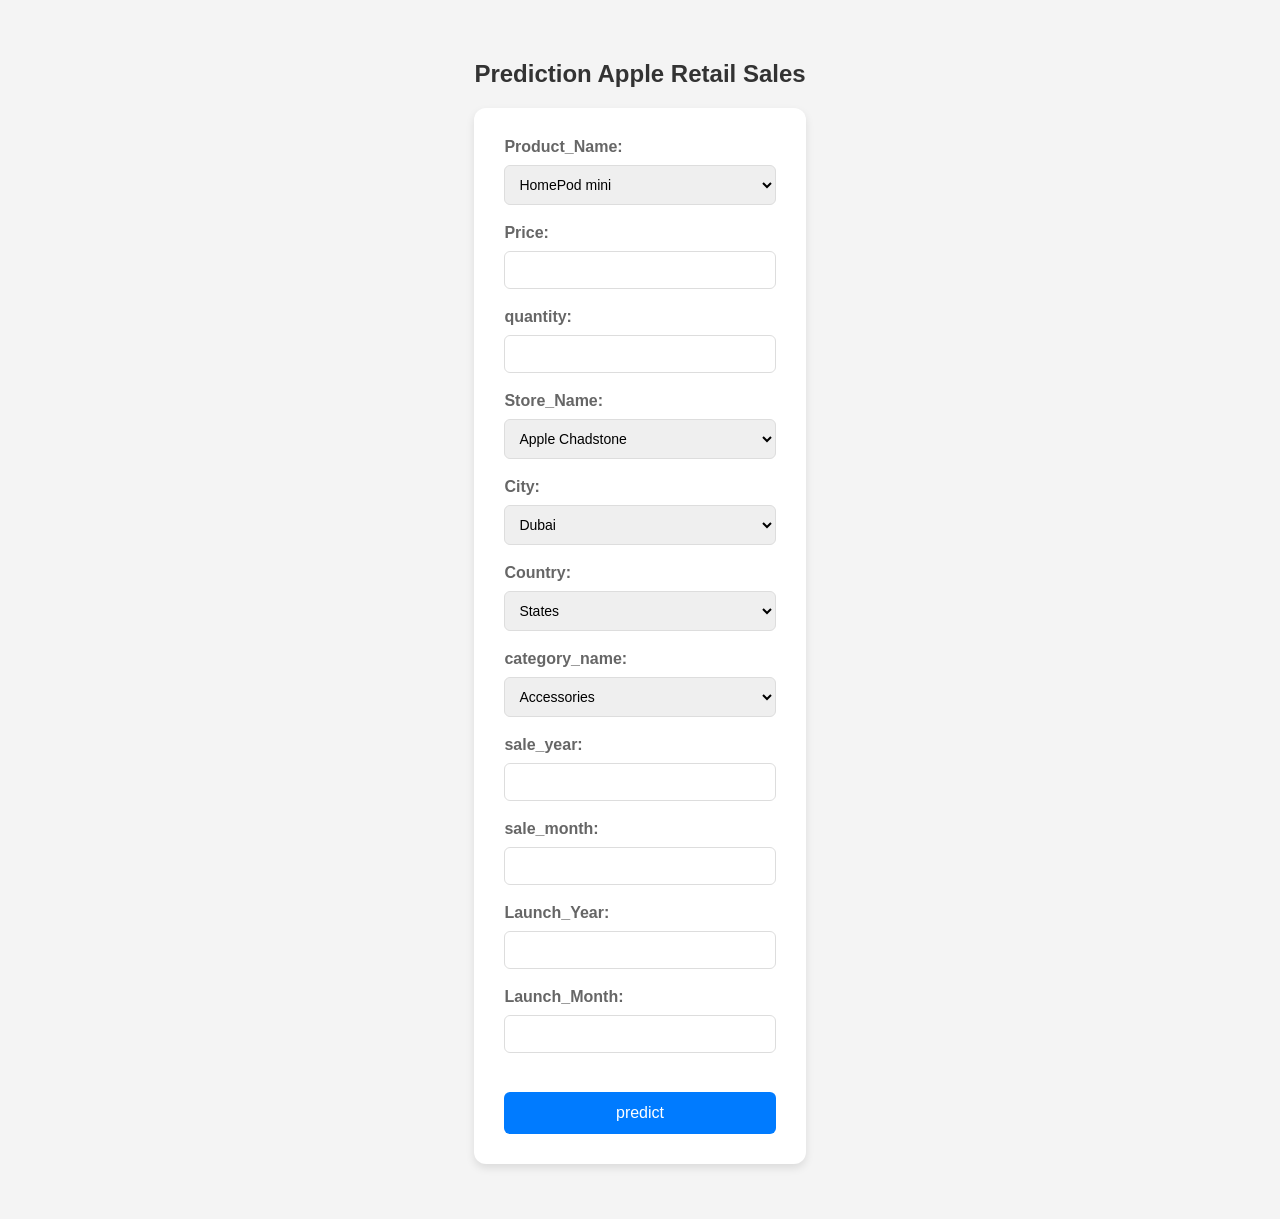
<file: AppleSales_ML_Project/index.html>
<!DOCTYPE html>
<html>
<head>
    <title>APPLE RETAIL SALES PREDICTOR</title>
    <style>
        body {
            font-family: Arial, sans-serif;
            margin: 20px;
            padding: 20px;
            background-color: #f4f4f4;
            display: flex;
            justify-content: center;
            align-items: center;
            min-height: 100vh;
        }
        h2 {
            color: #333;
            text-align: center;
            margin-bottom: 20px;
        }
        form {
            background: #fff;
            padding: 30px;
            border-radius: 12px;
            box-shadow: 0 4px 8px rgba(0, 0, 0, 0.1);
            width: 100%;
            max-width: 500px;
            box-sizing: border-box;
        }
        div {
            margin-bottom: 15px;
        }
        label {
            margin-bottom: 5px;
            display: block;
            color: #666;
            font-weight: bold;
        }
        input[type="text"], input[type="number"] {
            width: 100%;
            padding: 10px;
            margin: 4px 0;
            box-sizing: border-box;
            border-radius: 6px;
            border: 1px solid #ddd;
            font-size: 14px;
        }
        select {
            width: 100%;
            padding: 10px;
            margin: 4px 0;
            box-sizing: border-box;
            border-radius: 6px;
            border: 1px solid #ddd;
            font-size: 14px;
        }
        button {
            background-color: #007bff;
            color: white;
            padding: 12px 24px;
            border: none;
            border-radius: 6px;
            cursor: pointer;
            font-size: 16px;
            width: 100%;
            margin-top: 20px;
        }
        button:hover {
            background-color: #0056b3;
        }
    </style>
</head>
<body>
    <div>
        <h2>Prediction Apple Retail Sales</h2>
        <form action="/predict" method="POST">
            <div>
                <label for="Product_Name">Product_Name:</label>
                <select id="Product_Name" name="Product_Name">
                    <option value="HomePod mini">HomePod mini</option>
                    <option value="iMac with Retina Display">iMac with Retina Display</option>
                    <option value="iPhone 13 Pro Maxno">iPhone 13 Pro Max</option>
                    <option value="iPad Pro 12.9-inch">iPad Pro 12.9-inch</option>
                    <option value="Magic Trackpad">Magic Trackpad</option>
                    <option value="Leather Case for iPhone">Leather Case for iPhone</option>
                    <option value="HomePod">HomePod</option>
                    <option value="AirPods (2nd Generation)">AirPods (2nd Generation)</option>
                    <option value="iCloud">iCloud</option>
                    <option value="Smart Cover for iPad">Smart Cover for iPad</option>
                    <option value="Apple Watch Series 9">Apple Watch Series 9</option>
                    <option value="Apple Watch Series 7">Apple Watch Series 7</option>
                    <option value="Lightning to USB Cable">Lightning to USB Cable</option>
                    <option value="Mac Mini">Mac Mini</option>
                    <option value="iPad mini (6th Generation)">iPad mini (6th Generation)</option>
                    <option value="iMac 27-inch">iMac 27-inch</option>
                    <option value="iPad Pro (M1)">iPad Pro (M1)</option>
                    <option value="Silicone Case for iPhone">Silicone Case for iPhone</option>
                    <option value="Apple Watch Ultra">Apple Watch Ultra</option>
                    <option value="iPad (10th Generation)">iPad (10th Generation)</option>
                    <option value="AirPods Pro">AirPods Pro</option>
                    <option value="iPhone 12 Pro Max">iPhone 12 Pro Max</option>
                    <option value="HomePod (2nd Generation)">HomePod (2nd Generation)</option>
                    <option value="Apple Watch Hermès">Apple Watch Hermès</option>
                    <option value="Apple Watch Series 5">Apple Watch Series 5</option>
                    <option value="iPhone 14 Plus">iPhone 14 Plus</option>
                    <option value="Apple Watch Nike Edition">Apple Watch Nike Edition</option>
                    <option value="AirPods Pro (2nd Generation)">AirPods Pro (2nd Generation)</option>
                    <option value="AirPods Max">AirPods Max</option>
                    <option value="iPhone 12 mini">iPhone 12 mini</option>
                    <option value="iPad mini (5th Generation)">iPad mini (5th Generation)</option>
                    <option value="MacBook (Retina)">MacBook (Retina)</option>
                    <option value="AirTag">AirTag</option>
                    <option value="MacBook Pro 16-inch">MacBook Pro 16-inch</option>
                    <option value="iPhone 13">iPhone 13</option>
                    <option value="Apple Watch Series 6">Apple Watch Series 6</option>
                    <option value="iMac 24-inch">iMac 24-inch</option>
                    <option value="HomePod mini">HomePod mini</option>
                    <option value="iMac with Retina Display">iMac with Retina Display</option>
                    <option value="iPhone 13 Pro Max">iPhone 13 Pro Max</option>
                    <option value="iPad Pro 12.9-inch">iPad Pro 12.9-inch</option>
                    <option value="Magic Trackpad">Magic Trackpad</option>
                    <option value="Leather Case for iPhone">Leather Case for iPhone</option>
                    <option value="HomePod">HomePod</option>
                    <option value="AirPods (2nd Generation)">AirPods (2nd Generation)</option>
                    <option value="iCloud','Smart Cover for iPad">iCloud','Smart Cover for iPad</option>
                    <option value="Apple Watch Series 9">Apple Watch Series 9</option>
                    <option value="Apple Watch Series 7">Apple Watch Series 7</option>
                    <option value="Lightning to USB Cable">Lightning to USB Cable</option>
                    <option value="Mac Mini">Mac Mini</option>
                    <option value="iPad mini (6th Generation)">iPad mini (6th Generation)</option>
                    <option value="iMac 27-inch">iMac 27-inch</option>
                    <option value="iPad Pro (M1)">iPad Pro (M1)</option>
                    <option value="Silicone Case for iPhone">Silicone Case for iPhone</option>
                    <option value="Apple Watch Ultra">Apple Watch Ultra</option>
                    <option value="iPad (10th Generation)">iPad (10th Generation)</option>
                    <option value="AirPods Pro">AirPods Pro</option>
                    <option value="iPhone 12 Pro Max">iPhone 12 Pro Max</option>
                    <option value="HomePod (2nd Generation)">HomePod (2nd Generation)</option>
                    <option value="Apple TV (3rd Generation)">Apple TV (3rd Generation)</option>
                    <option value="Apple News+">Apple News+</option>
                    <option value="Beats Fit Pro">Beats Fit Pro</option>
                    <option value="iPad Pro 11-inch">iPad Pro 11-inch</option>
                    <option value="MagSafe Charger">MagSafe Charger</option>
                    <option value="Apple Music">Apple Music</option>
                    <option value="Magic Mouse">Magic Mouse</option>
                    <option value="Mac Pro (Rack)">Mac Pro (Rack)</option>
                    <option value="MagSafe Battery Pack">MagSafe Battery Pack</option>
                    <option value="iPhone 13 mini">iPhone 13 mini</option>
                    <option value="MacBook Air (Retina)">MacBook Air (Retina)</option>
                    <option value="iPhone 14">iPhone 14</option>
                    <option value="Beats Fit Pro">Beats Fit Pro</option>
                    <option value="iPad Pro 11-inch">iPad Pro 11-inch</option>
                </select>
            </div>
            <div>
                <label for="Price">Price:</label>
                <input type="number" id="Price" name="Price" step="0.1" required>
            </div>
            <div>
                <label for="quantity">quantity:</label>
                <input type="number" id="quantity" name="quantity" required>
            </div>
            <div>
                <label for="Store_Name">Store_Name:</label>
                <select id="Store_Name" name="Store_Name">
                    <option value="Apple Chadstone">Apple Chadstone</option>
                    <option value="Apple Covent Garden">Apple Covent Garden</option>
                    <option value="Apple The Dubai Mall">Apple The Dubai Mall</option>
                    <option value="Apple Central World">Apple Central World</option>
                    <option value="Apple Orchard Road">Apple Orchard Road</option>
                    <option value="Apple Champs-Elysees">Apple Champs-Elysees</option>
                    <option value="Apple Dubai Mall">Apple Dubai Mall</option>
                    <option value="Apple Fukuoka">Apple Fukuoka</option>
                    <option value="Apple SoHo">Apple SoHo</option>
                    <option value="Apple Fifth Avenue">Apple Fifth Avenue</option>
                    <option value="Apple Southland">Apple Southland</option>
                    <option value="Apple Schildergasse">Apple Schildergasse</option>
                    <option value="Apple Kurfuerstendamm">Apple Kurfuerstendamm</option>
                    <option value="Apple Via del Corso">Apple Via del Corso</option>
                    <option value="Apple North Michigan Avenue">Apple North Michigan Avenue</option>
                    <option value="Apple Kyoto">Apple Kyoto</option>
                    <option value="Apple Leidseplein">Apple Leidseplein</option>
                    <option value="Apple Jewel Changi Airport">Apple Jewel Changi Airport</option>
                    <option value="Apple Highpoint">Apple Highpoint</option>
                    <option value="Apple Beijing SKP">Apple Beijing SKP</option>
                    <option value="Apple Kumamoto">Apple Kumamoto</option>
                    <option value="Apple Taipei 101">Apple Taipei 101</option>
                    <option value="Apple Sanlitun">Apple Sanlitun</option>
                    <option value="Apple Gangnam">Apple Gangnam</option>
                    <option value="Apple Iconsiam">Apple Iconsiam</option>
                    <option value="Apple Sainte-Catherine">Apple Sainte-Catherine</option>
                    <option value="Apple Yeouido">Apple Yeouido</option>
                    <option value="Apple Nanjing East">Apple Nanjing East</option>
                    <option value="Apple Brompton Road">Apple Brompton Road</option>
                    <option value="Apple Eaton Centre">Apple Eaton Centre</option>
                    <option value="Apple Yorkdale">Apple Yorkdale</option>
                    <option value="Apple Omotesando">Apple Omotesando</option>
                    <option value="Apple Santa Fe">Apple Santa Fe</option>
                    <option value="Apple Opera">Apple Opera</option>
                    <option value="Apple Grand Central">Apple Grand Central</option>
                    <option value="Apple Marunouchi">Apple Marunouchi</option>
                    <option value="Apple Union Square">Apple Union Square</option>
                    <option value="Apple The Grove">Apple The Grove</option>
                    <option value="Apple Cotai Central">Apple Cotai Central</option>
                    <option value="Apple Rosenstrasse">Apple Rosenstrasse</option>
                    <option value="Apple Ala Moana">Apple Ala Moana</option>
                    <option value="Apple Pioneer Place">Apple Pioneer Place</option>
                    <option value="Apple Rideau Centre">Apple Rideau Centre</option>
                    <option value="Apple Bondi">Apple Bondi</option>
                    <option value="Apple Shanghai IFC">Apple Shanghai IFC</option>
                    <option value="Apple The Americana at Brand">Apple The Americana at Brand</option>
                    <option value="Apple Brisbane">Apple Brisbane</option>
                    <option value="Apple Parque La Colina">Apple Parque La Colina</option>
                    <option value="Apple Shinjuku">Apple Shinjuku</option>
                    <option value="Apple Galeries Lafayette">Apple Galeries Lafayette</option>
                    <option value="Apple Michigan Avenue">Apple Michigan Avenue</option>
                    <option value="Apple Taikoo Li">Apple Taikoo Li</option>
                    <option value="Apple Via Santa Fe">Apple Via Santa Fe</option>
                    <option value="Apple Metrotown">Apple Metrotown</option>
                    <option value="Apple Regent Street">Apple Regent Street</option>
                    <option value="Apple Park Visitor Center">Apple Park Visitor Center</option>
                    <option value="Apple Yas Mall">Apple Yas Mall</option>
                    <option value="Apple Kaerntner Strasse">Apple Kaerntner Strasse</option>
                    <option value="Apple Mall of the Emirates">Apple Mall of the Emirates</option>
                    <option value="Apple Downtown Brooklyn">Apple Downtown Brooklyn</option>
                    <option value="Apple South Coast Plaza">Apple South Coast Plaza</option>
                    <option value="Apple Antara">Apple Antara</option>
                    <option value="Apple Passeig de Gracia">Apple Passeig de Gracia</option>
                    <option value="Apple Andino">Apple Andino</option>
                    <option value="Apple Walnut Street">Apple Walnut Street</option>
                    <option value="Apple Sydney">Apple Sydney</option>
                    <option value="Apple Piazza Liberty">Apple Piazza Liberty</option>
                    <option value="Apple Beverly Center">Apple Beverly Center</option>
                    <option value="Apple Causeway Bay">Apple Causeway Bay</option>
                </select>
            </div>
            <div>
                <label for="City">City:</label>
                <select id="City" name="City">
                    <option value="Dubai">Dubai</option>
                    <option value="London">London</option>
                    <option value="Paris">Paris</option>
                    <option value="New York">New York</option>
                    <option value="Melbourne">Melbourne</option>
                    <option value="Tokyo">Tokyo</option>
                    <option value="Bangkok">Bangkok</option>
                    <option value="Singapore">Singapore</option>
                    <option value="Mexico City">Mexico City</option>
                    <option value="Beijing">Beijing</option>
                    <option value="Seoul">Seoul</option>
                    <option value="Toronto">Toronto</option>
                    <option value="Chicago">Chicago</option>
                    <option value="Shanghai">Shanghai</option>
                    <option value="Bogota">Bogota</option>
                    <option value="Los Angeles">Los Angeles</option>
                    <option value="Fukuoka">Fukuoka</option>
                    <option value="Cheltenham">Cheltenham</option>
                    <option value="Cologne">Cologne</option>
                    <option value="Berlin">Berlin</option>
                    <option value="Rome">Rome</option>
                    <option value="Kyoto">Kyoto</option>
                    <option value="Amsterdam">Amsterdam</option>
                    <option value="'Kumamoto">Kumamoto</option>
                    <option value="Taipei">Taipei</option>
                    <option value="Montreal">Montreal</option>
                    <option value="San Francisco">San Francisco</option>
                    <option value="Macau">Macau</option>
                    <option value="Munich">Munich</option>
                    <option value="Honolulu">Honolulu</option>
                    <option value="Portland">Portland</option>
                    <option value="Ottawa">Ottawa</option>
                    <option value="Bondi">Bondi</option>
                    <option value="Glendale">Glendale</option>
                    <option value="Brisbane">Brisbane</option>
                    <option value="Chengdu">Chengdu</option>
                    <option value="Burnaby">Burnaby</option>
                    <option value="Cupertino">Cupertino</option>
                    <option value="Abu Dhabi">Abu Dhabi</option>
                    <option value="Vienna">Vienna</option>
                    <option value="Brooklyn">Brooklyn</option>
                    <option value="Costa Mesa">Costa Mesa</option>
                    <option value="Barcelona">Barcelona</option>
                    <option value="Philadelphia">Philadelphia</option>
                    <option value="Sydney">Sydney</option>
                    <option value="Milan">Milan</option>
                    <option value="Hong Kong">Hong Kong</option>
                </select>
            </div>
            <div>
                <label for="Country">Country:</label>
                <select id="Country" name="Country">
                    <option value="United States">States</option>
                    <option value="Australia">Australia</option>
                    <option value="China">China</option>
                    <option value="Japan">Japan</option>
                    <option value="Canada">Canada</option>
                    <option value="UAE">UAE</option>
                    <option value="United Kingdom">United Kingdom</option>
                    <option value="France">France</option>
                    <option value="Germany">Germany</option>
                    <option value="Thailand">Thailand</option>
                    <option value="Singapore">Singapore</option>
                    <option value="South Korea">South Korea</option>
                    <option value="Italy">Italy</option>
                    <option value="Colombia">Colombia</option>
                    <option value="Netherlands">Netherlands</option>
                    <option value="Taiwan">Taiwan</option>
                    <option value="Austria">Austria</option>
                    <option value="Spain">Spain</option>
                </select>
            </div>
            <div>
                <label for="category_name">category_name:</label>
                <select id="category_name" name="category_name">
                    <option value="Accessories">Accessories</option>
                    <option value="Smartphone">Smartphone</option>
                    <option value="Audio">Audio</option>
                    <option value="Tablet">Tablet</option>
                    <option value="Desktop">Desktop</option>
                    <option value="Laptop">Laptop</option>
                    <option value="Wearable">Wearable</option>
                    <option value="Subscription Service">Subscription Service</option>
                    <option value="Streaming Device">Streaming Device</option>
                    <option value="Smart Speaker">Smart Speaker</option>
                </select>
            </div>
            <div>
                <label for="sale_year">sale_year:</label>
                <input type="number" id="sale_year" name="sale_year" required>
            </div>
            <div>
                <label for="sale_month">sale_month:</label>
                <input type="number" id="sale_month" name="sale_month" required>
            </div>
            <div>
                <label for="Launch_Year">Launch_Year:</label>
                <input type="number" id="Launch_Year" name="Launch_Year" required>
            </div>
            <div>
                <label for="Launch_Month">Launch_Month:</label>
                <input type="number" id="Launch_Month" name="Launch_Month" required>
            </div>
            <button type="submit">predict</button>
        </form>
    </div>
</body>
</html>
</file>
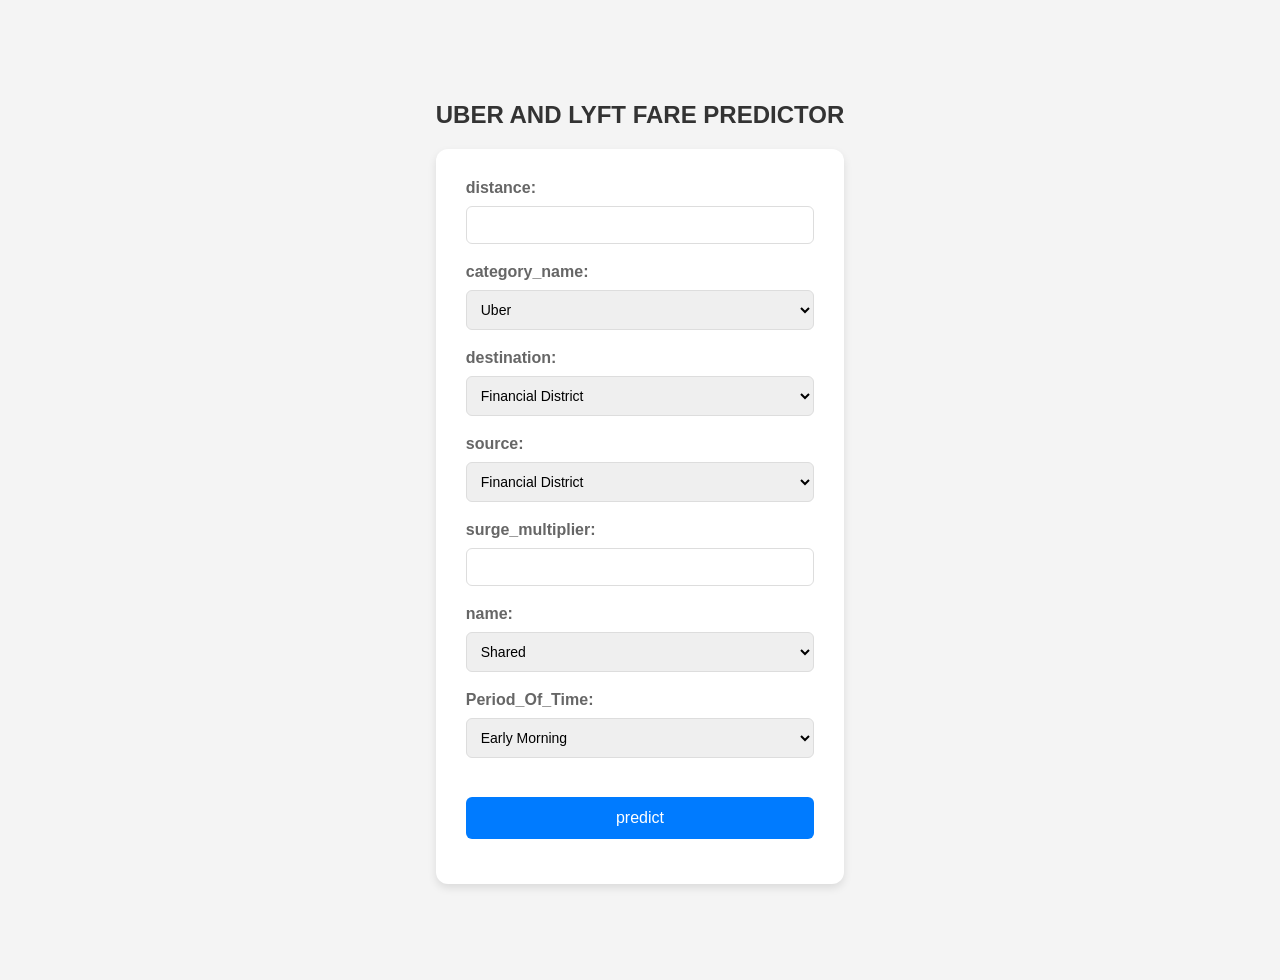
<file: Uber&Lyft ML - End to end PipeLine/index.html>
<!DOCTYPE html>
<html>
<head>
    <title>UBER AND LYFT FARE PREDICTOR</title>
    <style>
        body {
            font-family: Arial, sans-serif;
            margin: 20px;
            padding: 20px;
            background-color: #f4f4f4;
            display: flex;
            justify-content: center;
            align-items: center;
            min-height: 100vh;
        }
        h2 {
            color: #333;
            text-align: center;
            margin-bottom: 20px;
        }
        form {
            background: #fff;
            padding: 30px;
            border-radius: 12px;
            box-shadow: 0 4px 8px rgba(0, 0, 0, 0.1);
            width: 100%;
            max-width: 500px;
            box-sizing: border-box;
        }
        div {
            margin-bottom: 15px;
        }
        label {
            margin-bottom: 5px;
            display: block;
            color: #666;
            font-weight: bold;
        }
        input[type="text"], input[type="number"] {
            width: 100%;
            padding: 10px;
            margin: 4px 0;
            box-sizing: border-box;
            border-radius: 6px;
            border: 1px solid #ddd;
            font-size: 14px;
        }
        select {
            width: 100%;
            padding: 10px;
            margin: 4px 0;
            box-sizing: border-box;
            border-radius: 6px;
            border: 1px solid #ddd;
            font-size: 14px;
        }
        button {
            background-color: #007bff;
            color: white;
            padding: 12px 24px;
            border: none;
            border-radius: 6px;
            cursor: pointer;
            font-size: 16px;
            width: 100%;
            margin-top: 20px;
        }
        button:hover {
            background-color: #0056b3;
        }
    </style>
</head>
<body>
    <div>
        <h2>UBER AND LYFT FARE PREDICTOR</h2>
        <form action="/predict" method="POST">
            <div>
                <label for="distance">distance:</label>
                <input type="number" id="distance" name="distance" step="0.2" required>
            </div>
            <div>
                <label for="cab_type">category_name:</label>
                <select id="cab_type" name="cab_type">
                    <option value="Uber">Uber</option>
                    <option value="Lyft">Lyft</option>
                </select>
            </div>
            <div>
                <label for="'destination">destination:</label>
                <select id="destination" name="destination">
                    <option value="Financial District">Financial District</option>
                    <option value="Black Bay">Black Bay:</option>
                    <option value="Theatre District">Theatre District</option>
                    <option value="Haymarket Square">Haymarket Square</option>
                    <option value="Boston University">Boston University</option>
                    <option value="Fenway">Fenway</option>
                    <option value="Northeastern University">'Northeastern University</option>
                    <option value="North End">North End</option>
                    <option value="South Station">South Station</option>
                    <option value="North Station">North Station</option>
                    <option value="West End">West End</option>
                    <option value="Beacon Hill">Beacon Hill</option>
                </select>
            </div>
            <div>
                <label for="source">source:</label>
                <select id="source" name="source">
                    <option value="Financial District">Financial District</option>
                    <option value="Black Bay">Black Bay:</option>
                    <option value="Theatre District">Theatre District</option>
                    <option value="Haymarket Square">Haymarket Square</option>
                    <option value="Boston University">Boston University</option>
                    <option value="Fenway">Fenway</option>
                    <option value="Northeastern University">'Northeastern University</option>
                    <option value="North End">North End</option>
                    <option value="South Station">South Station</option>
                    <option value="North Station">North Station</option>
                    <option value="West End">West End</option>
                    <option value="Beacon Hill">Beacon Hill</option>
                </select>
            </div>
            <div>
                <label for="surge_multiplier">surge_multiplier:</label>
                <input type="number" id="surge_multiplier" name="surge_multiplier" required>
            </div>
            <div>
                <label for="name">name:</label>
                <select id="name" name="name">
                    <option value="Shared">Shared</option>
                    <option value="Lux">Lux</option>
                    <option value="Lyft">Lyft</option>
                    <option value="Lux Black XL">Lux Black XL</option>
                    <option value="Lyft XL">Lyft XL</option>
                    <option value="Lux Black">Lux Black</option>
                    <option value="Uber XL">Uber XL</option>
                    <option value="Black">Black</option>
                    <option value="Uber X">Uber X</option>
                    <option value="WAV">WAV</option>
                    <option value="Black SUV">Black SUV</option>
                    <option value="UberPool">UberPool</option>
                </select>
            </div>
            <div>
                <label for="Period_Of_Time">Period_Of_Time:</label>
                <select id="Period_Of_Time" name="Period_Of_Time">
                    <option value="Early Morning">Early Morning</option>
                    <option value="Morning">Morning</option>
                    <option value="Noon">Noon</option>
                    <option value="Evening">Evening</option>
                    <option value="Night">Night</option>
                    <option value="Late Night">Late Night</option>
                </select>
            </div>
            <div>
            <button type="submit">predict</button>
        </form>
    </div>
</body>
</html>
</file>
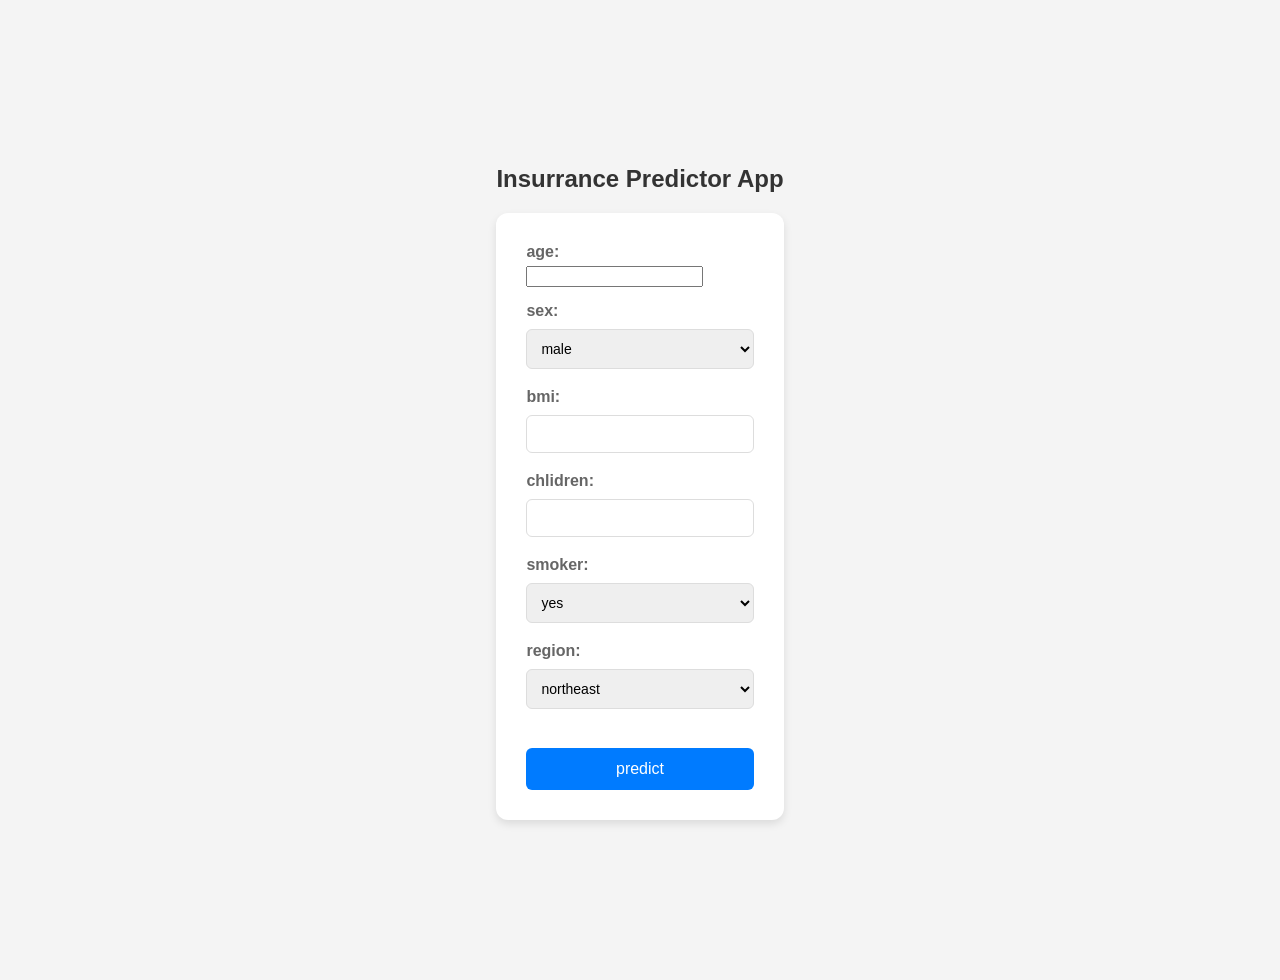
<file: Final Assesment/Section1 Question 1/index.html>
<!DOCTYPE html>
<html>
<head>
    <title>INSURRANCE PREDICTOR</title>
    <style>
        body {
            font-family: Arial, sans-serif;
            margin: 20px;
            padding: 20px;
            background-color: #f4f4f4;
            display: flex;
            justify-content: center;
            align-items: center;
            min-height: 100vh;
        }
        h2 {
            color: #333;
            text-align: center;
            margin-bottom: 20px;
        }
        form {
            background: #fff;
            padding: 30px;
            border-radius: 12px;
            box-shadow: 0 4px 8px rgba(0, 0, 0, 0.1);
            width: 100%;
            max-width: 500px;
            box-sizing: border-box;
        }
        div {
            margin-bottom: 15px;
        }
        label {
            margin-bottom: 5px;
            display: block;
            color: #666;
            font-weight: bold;
        }
        input[type="text"], input[type="number"] {
            width: 100%;
            padding: 10px;
            margin: 4px 0;
            box-sizing: border-box;
            border-radius: 6px;
            border: 1px solid #ddd;
            font-size: 14px;
        }
        select {
            width: 100%;
            padding: 10px;
            margin: 4px 0;
            box-sizing: border-box;
            border-radius: 6px;
            border: 1px solid #ddd;
            font-size: 14px;
        }
        button {
            background-color: #007bff;
            color: white;
            padding: 12px 24px;
            border: none;
            border-radius: 6px;
            cursor: pointer;
            font-size: 16px;
            width: 100%;
            margin-top: 20px;
        }
        button:hover {
            background-color: #0056b3;
        }
    </style>
</head>
<body>
    <div>
        <h2>Insurrance Predictor App</h2>
        <form action="/predict" method="POST">
            <div>
                <label for="age">age:</label>
                <input type="age" id="age" name="age" step="0.1" required>
            </div>
            <div>
                <label for="sex">sex:</label>
                <select id="sex" name="sex">
                    <option value="male">male</option>
                    <option value="female">female</option>
                </select>
            </div>
            <div>
                <label for="bmi">bmi:</label>
                <input type="number" id="bmi" name="bmi" step="0.1" required>
            </div>
            <div>
                <label for="chlidren">chlidren:</label>
                <input type="number" id="chlidren" name="chlidren" required>
            </div>
            <div>
                <label for="smoker">smoker:</label>
                <select id="smoker" name="smoker">
                    <option value="yes">yes</option>
                    <option value="no">no</option>
                </select>
            </div>
            <div>
                <label for="region">region:</label>
                <select id="region" name="region">
                    <option value="northeast">northeast</option>
                    <option value="northwest">northwest</option>
                    <option value="southeast">southeast</option>
                    <option value="southwest">southwest</option>
                </select>
            </div>
            <button type="submit">predict</button>
        </form>
    </div>
</body>
</html>
</file>
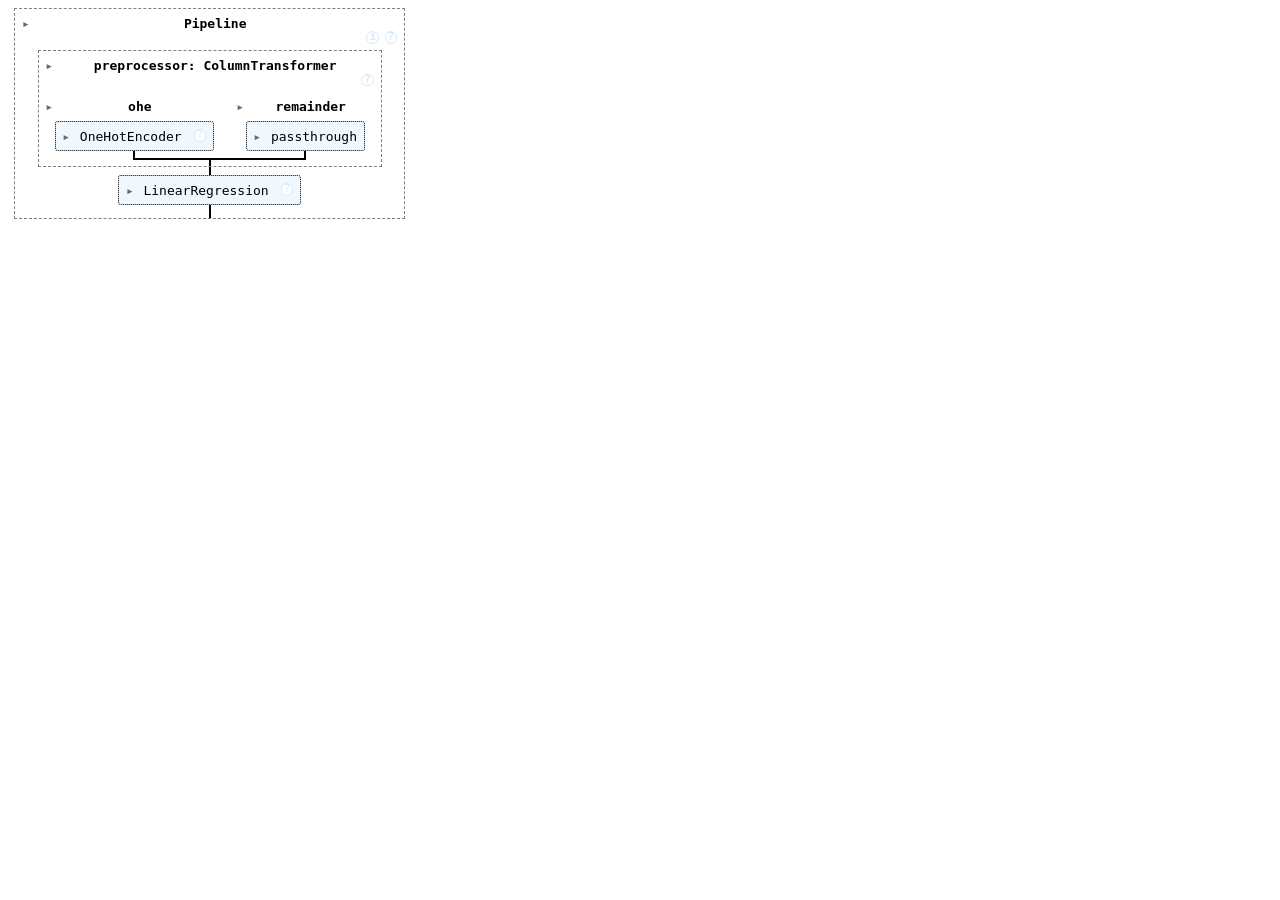
<file: AppleSales_ML_Project/mlruns/1/888fd6daa34c495dbd16b30024cf922d/artifacts/estimator.html>
<!DOCTYPE html>
<html lang="en">
  <head>
    <meta charset="UTF-8"/>
  </head>
  <body>
    <style>#sk-container-id-1 {
  /* Definition of color scheme common for light and dark mode */
  --sklearn-color-text: #000;
  --sklearn-color-text-muted: #666;
  --sklearn-color-line: gray;
  /* Definition of color scheme for unfitted estimators */
  --sklearn-color-unfitted-level-0: #fff5e6;
  --sklearn-color-unfitted-level-1: #f6e4d2;
  --sklearn-color-unfitted-level-2: #ffe0b3;
  --sklearn-color-unfitted-level-3: chocolate;
  /* Definition of color scheme for fitted estimators */
  --sklearn-color-fitted-level-0: #f0f8ff;
  --sklearn-color-fitted-level-1: #d4ebff;
  --sklearn-color-fitted-level-2: #b3dbfd;
  --sklearn-color-fitted-level-3: cornflowerblue;

  /* Specific color for light theme */
  --sklearn-color-text-on-default-background: var(--sg-text-color, var(--theme-code-foreground, var(--jp-content-font-color1, black)));
  --sklearn-color-background: var(--sg-background-color, var(--theme-background, var(--jp-layout-color0, white)));
  --sklearn-color-border-box: var(--sg-text-color, var(--theme-code-foreground, var(--jp-content-font-color1, black)));
  --sklearn-color-icon: #696969;

  @media (prefers-color-scheme: dark) {
    /* Redefinition of color scheme for dark theme */
    --sklearn-color-text-on-default-background: var(--sg-text-color, var(--theme-code-foreground, var(--jp-content-font-color1, white)));
    --sklearn-color-background: var(--sg-background-color, var(--theme-background, var(--jp-layout-color0, #111)));
    --sklearn-color-border-box: var(--sg-text-color, var(--theme-code-foreground, var(--jp-content-font-color1, white)));
    --sklearn-color-icon: #878787;
  }
}

#sk-container-id-1 {
  color: var(--sklearn-color-text);
}

#sk-container-id-1 pre {
  padding: 0;
}

#sk-container-id-1 input.sk-hidden--visually {
  border: 0;
  clip: rect(1px 1px 1px 1px);
  clip: rect(1px, 1px, 1px, 1px);
  height: 1px;
  margin: -1px;
  overflow: hidden;
  padding: 0;
  position: absolute;
  width: 1px;
}

#sk-container-id-1 div.sk-dashed-wrapped {
  border: 1px dashed var(--sklearn-color-line);
  margin: 0 0.4em 0.5em 0.4em;
  box-sizing: border-box;
  padding-bottom: 0.4em;
  background-color: var(--sklearn-color-background);
}

#sk-container-id-1 div.sk-container {
  /* jupyter's `normalize.less` sets `[hidden] { display: none; }`
     but bootstrap.min.css set `[hidden] { display: none !important; }`
     so we also need the `!important` here to be able to override the
     default hidden behavior on the sphinx rendered scikit-learn.org.
     See: https://github.com/scikit-learn/scikit-learn/issues/21755 */
  display: inline-block !important;
  position: relative;
}

#sk-container-id-1 div.sk-text-repr-fallback {
  display: none;
}

div.sk-parallel-item,
div.sk-serial,
div.sk-item {
  /* draw centered vertical line to link estimators */
  background-image: linear-gradient(var(--sklearn-color-text-on-default-background), var(--sklearn-color-text-on-default-background));
  background-size: 2px 100%;
  background-repeat: no-repeat;
  background-position: center center;
}

/* Parallel-specific style estimator block */

#sk-container-id-1 div.sk-parallel-item::after {
  content: "";
  width: 100%;
  border-bottom: 2px solid var(--sklearn-color-text-on-default-background);
  flex-grow: 1;
}

#sk-container-id-1 div.sk-parallel {
  display: flex;
  align-items: stretch;
  justify-content: center;
  background-color: var(--sklearn-color-background);
  position: relative;
}

#sk-container-id-1 div.sk-parallel-item {
  display: flex;
  flex-direction: column;
}

#sk-container-id-1 div.sk-parallel-item:first-child::after {
  align-self: flex-end;
  width: 50%;
}

#sk-container-id-1 div.sk-parallel-item:last-child::after {
  align-self: flex-start;
  width: 50%;
}

#sk-container-id-1 div.sk-parallel-item:only-child::after {
  width: 0;
}

/* Serial-specific style estimator block */

#sk-container-id-1 div.sk-serial {
  display: flex;
  flex-direction: column;
  align-items: center;
  background-color: var(--sklearn-color-background);
  padding-right: 1em;
  padding-left: 1em;
}


/* Toggleable style: style used for estimator/Pipeline/ColumnTransformer box that is
clickable and can be expanded/collapsed.
- Pipeline and ColumnTransformer use this feature and define the default style
- Estimators will overwrite some part of the style using the `sk-estimator` class
*/

/* Pipeline and ColumnTransformer style (default) */

#sk-container-id-1 div.sk-toggleable {
  /* Default theme specific background. It is overwritten whether we have a
  specific estimator or a Pipeline/ColumnTransformer */
  background-color: var(--sklearn-color-background);
}

/* Toggleable label */
#sk-container-id-1 label.sk-toggleable__label {
  cursor: pointer;
  display: flex;
  width: 100%;
  margin-bottom: 0;
  padding: 0.5em;
  box-sizing: border-box;
  text-align: center;
  align-items: start;
  justify-content: space-between;
  gap: 0.5em;
}

#sk-container-id-1 label.sk-toggleable__label .caption {
  font-size: 0.6rem;
  font-weight: lighter;
  color: var(--sklearn-color-text-muted);
}

#sk-container-id-1 label.sk-toggleable__label-arrow:before {
  /* Arrow on the left of the label */
  content: "▸";
  float: left;
  margin-right: 0.25em;
  color: var(--sklearn-color-icon);
}

#sk-container-id-1 label.sk-toggleable__label-arrow:hover:before {
  color: var(--sklearn-color-text);
}

/* Toggleable content - dropdown */

#sk-container-id-1 div.sk-toggleable__content {
  display: none;
  text-align: left;
  /* unfitted */
  background-color: var(--sklearn-color-unfitted-level-0);
}

#sk-container-id-1 div.sk-toggleable__content.fitted {
  /* fitted */
  background-color: var(--sklearn-color-fitted-level-0);
}

#sk-container-id-1 div.sk-toggleable__content pre {
  margin: 0.2em;
  border-radius: 0.25em;
  color: var(--sklearn-color-text);
  /* unfitted */
  background-color: var(--sklearn-color-unfitted-level-0);
}

#sk-container-id-1 div.sk-toggleable__content.fitted pre {
  /* unfitted */
  background-color: var(--sklearn-color-fitted-level-0);
}

#sk-container-id-1 input.sk-toggleable__control:checked~div.sk-toggleable__content {
  /* Expand drop-down */
  display: block;
  width: 100%;
  overflow: visible;
}

#sk-container-id-1 input.sk-toggleable__control:checked~label.sk-toggleable__label-arrow:before {
  content: "▾";
}

/* Pipeline/ColumnTransformer-specific style */

#sk-container-id-1 div.sk-label input.sk-toggleable__control:checked~label.sk-toggleable__label {
  color: var(--sklearn-color-text);
  background-color: var(--sklearn-color-unfitted-level-2);
}

#sk-container-id-1 div.sk-label.fitted input.sk-toggleable__control:checked~label.sk-toggleable__label {
  background-color: var(--sklearn-color-fitted-level-2);
}

/* Estimator-specific style */

/* Colorize estimator box */
#sk-container-id-1 div.sk-estimator input.sk-toggleable__control:checked~label.sk-toggleable__label {
  /* unfitted */
  background-color: var(--sklearn-color-unfitted-level-2);
}

#sk-container-id-1 div.sk-estimator.fitted input.sk-toggleable__control:checked~label.sk-toggleable__label {
  /* fitted */
  background-color: var(--sklearn-color-fitted-level-2);
}

#sk-container-id-1 div.sk-label label.sk-toggleable__label,
#sk-container-id-1 div.sk-label label {
  /* The background is the default theme color */
  color: var(--sklearn-color-text-on-default-background);
}

/* On hover, darken the color of the background */
#sk-container-id-1 div.sk-label:hover label.sk-toggleable__label {
  color: var(--sklearn-color-text);
  background-color: var(--sklearn-color-unfitted-level-2);
}

/* Label box, darken color on hover, fitted */
#sk-container-id-1 div.sk-label.fitted:hover label.sk-toggleable__label.fitted {
  color: var(--sklearn-color-text);
  background-color: var(--sklearn-color-fitted-level-2);
}

/* Estimator label */

#sk-container-id-1 div.sk-label label {
  font-family: monospace;
  font-weight: bold;
  display: inline-block;
  line-height: 1.2em;
}

#sk-container-id-1 div.sk-label-container {
  text-align: center;
}

/* Estimator-specific */
#sk-container-id-1 div.sk-estimator {
  font-family: monospace;
  border: 1px dotted var(--sklearn-color-border-box);
  border-radius: 0.25em;
  box-sizing: border-box;
  margin-bottom: 0.5em;
  /* unfitted */
  background-color: var(--sklearn-color-unfitted-level-0);
}

#sk-container-id-1 div.sk-estimator.fitted {
  /* fitted */
  background-color: var(--sklearn-color-fitted-level-0);
}

/* on hover */
#sk-container-id-1 div.sk-estimator:hover {
  /* unfitted */
  background-color: var(--sklearn-color-unfitted-level-2);
}

#sk-container-id-1 div.sk-estimator.fitted:hover {
  /* fitted */
  background-color: var(--sklearn-color-fitted-level-2);
}

/* Specification for estimator info (e.g. "i" and "?") */

/* Common style for "i" and "?" */

.sk-estimator-doc-link,
a:link.sk-estimator-doc-link,
a:visited.sk-estimator-doc-link {
  float: right;
  font-size: smaller;
  line-height: 1em;
  font-family: monospace;
  background-color: var(--sklearn-color-background);
  border-radius: 1em;
  height: 1em;
  width: 1em;
  text-decoration: none !important;
  margin-left: 0.5em;
  text-align: center;
  /* unfitted */
  border: var(--sklearn-color-unfitted-level-1) 1pt solid;
  color: var(--sklearn-color-unfitted-level-1);
}

.sk-estimator-doc-link.fitted,
a:link.sk-estimator-doc-link.fitted,
a:visited.sk-estimator-doc-link.fitted {
  /* fitted */
  border: var(--sklearn-color-fitted-level-1) 1pt solid;
  color: var(--sklearn-color-fitted-level-1);
}

/* On hover */
div.sk-estimator:hover .sk-estimator-doc-link:hover,
.sk-estimator-doc-link:hover,
div.sk-label-container:hover .sk-estimator-doc-link:hover,
.sk-estimator-doc-link:hover {
  /* unfitted */
  background-color: var(--sklearn-color-unfitted-level-3);
  color: var(--sklearn-color-background);
  text-decoration: none;
}

div.sk-estimator.fitted:hover .sk-estimator-doc-link.fitted:hover,
.sk-estimator-doc-link.fitted:hover,
div.sk-label-container:hover .sk-estimator-doc-link.fitted:hover,
.sk-estimator-doc-link.fitted:hover {
  /* fitted */
  background-color: var(--sklearn-color-fitted-level-3);
  color: var(--sklearn-color-background);
  text-decoration: none;
}

/* Span, style for the box shown on hovering the info icon */
.sk-estimator-doc-link span {
  display: none;
  z-index: 9999;
  position: relative;
  font-weight: normal;
  right: .2ex;
  padding: .5ex;
  margin: .5ex;
  width: min-content;
  min-width: 20ex;
  max-width: 50ex;
  color: var(--sklearn-color-text);
  box-shadow: 2pt 2pt 4pt #999;
  /* unfitted */
  background: var(--sklearn-color-unfitted-level-0);
  border: .5pt solid var(--sklearn-color-unfitted-level-3);
}

.sk-estimator-doc-link.fitted span {
  /* fitted */
  background: var(--sklearn-color-fitted-level-0);
  border: var(--sklearn-color-fitted-level-3);
}

.sk-estimator-doc-link:hover span {
  display: block;
}

/* "?"-specific style due to the `<a>` HTML tag */

#sk-container-id-1 a.estimator_doc_link {
  float: right;
  font-size: 1rem;
  line-height: 1em;
  font-family: monospace;
  background-color: var(--sklearn-color-background);
  border-radius: 1rem;
  height: 1rem;
  width: 1rem;
  text-decoration: none;
  /* unfitted */
  color: var(--sklearn-color-unfitted-level-1);
  border: var(--sklearn-color-unfitted-level-1) 1pt solid;
}

#sk-container-id-1 a.estimator_doc_link.fitted {
  /* fitted */
  border: var(--sklearn-color-fitted-level-1) 1pt solid;
  color: var(--sklearn-color-fitted-level-1);
}

/* On hover */
#sk-container-id-1 a.estimator_doc_link:hover {
  /* unfitted */
  background-color: var(--sklearn-color-unfitted-level-3);
  color: var(--sklearn-color-background);
  text-decoration: none;
}

#sk-container-id-1 a.estimator_doc_link.fitted:hover {
  /* fitted */
  background-color: var(--sklearn-color-fitted-level-3);
}

.estimator-table summary {
    padding: .5rem;
    font-family: monospace;
    cursor: pointer;
}

.estimator-table details[open] {
    padding-left: 0.1rem;
    padding-right: 0.1rem;
    padding-bottom: 0.3rem;
}

.estimator-table .parameters-table {
    margin-left: auto !important;
    margin-right: auto !important;
}

.estimator-table .parameters-table tr:nth-child(odd) {
    background-color: #fff;
}

.estimator-table .parameters-table tr:nth-child(even) {
    background-color: #f6f6f6;
}

.estimator-table .parameters-table tr:hover {
    background-color: #e0e0e0;
}

.estimator-table table td {
    border: 1px solid rgba(106, 105, 104, 0.232);
}

.user-set td {
    color:rgb(255, 94, 0);
    text-align: left;
}

.user-set td.value pre {
    color:rgb(255, 94, 0) !important;
    background-color: transparent !important;
}

.default td {
    color: black;
    text-align: left;
}

.user-set td i,
.default td i {
    color: black;
}

.copy-paste-icon {
    background-image: url([data-uri]);
    background-repeat: no-repeat;
    background-size: 14px 14px;
    background-position: 0;
    display: inline-block;
    width: 14px;
    height: 14px;
    cursor: pointer;
}
</style><body><div id="sk-container-id-1" class="sk-top-container"><div class="sk-text-repr-fallback"><pre>Pipeline(steps=[(&#x27;preprocessor&#x27;,
                 ColumnTransformer(remainder=&#x27;passthrough&#x27;,
                                   transformers=[(&#x27;ohe&#x27;,
                                                  OneHotEncoder(drop=&#x27;first&#x27;,
                                                                handle_unknown=&#x27;ignore&#x27;,
                                                                sparse_output=False),
                                                  [&#x27;Product_Name&#x27;, &#x27;Store_Name&#x27;,
                                                   &#x27;City&#x27;, &#x27;Country&#x27;,
                                                   &#x27;category_name&#x27;])])),
                (&#x27;linearRegression&#x27;, LinearRegression())])</pre><b>In a Jupyter environment, please rerun this cell to show the HTML representation or trust the notebook. <br />On GitHub, the HTML representation is unable to render, please try loading this page with nbviewer.org.</b></div><div class="sk-container" hidden><div class="sk-item sk-dashed-wrapped"><div class="sk-label-container"><div class="sk-label fitted sk-toggleable"><input class="sk-toggleable__control sk-hidden--visually" id="sk-estimator-id-1" type="checkbox" ><label for="sk-estimator-id-1" class="sk-toggleable__label fitted sk-toggleable__label-arrow"><div><div>Pipeline</div></div><div><a class="sk-estimator-doc-link fitted" rel="noreferrer" target="_blank" href="https://scikit-learn.org/1.7/modules/generated/sklearn.pipeline.Pipeline.html">?<span>Documentation for Pipeline</span></a><span class="sk-estimator-doc-link fitted">i<span>Fitted</span></span></div></label><div class="sk-toggleable__content fitted" data-param-prefix="">
        <div class="estimator-table">
            <details>
                <summary>Parameters</summary>
                <table class="parameters-table">
                  <tbody>
                    
        <tr class="user-set">
            <td><i class="copy-paste-icon"
                 onclick="copyToClipboard('steps',
                          this.parentElement.nextElementSibling)"
            ></i></td>
            <td class="param">steps&nbsp;</td>
            <td class="value">[(&#x27;preprocessor&#x27;, ...), (&#x27;linearRegression&#x27;, ...)]</td>
        </tr>
    

        <tr class="default">
            <td><i class="copy-paste-icon"
                 onclick="copyToClipboard('transform_input',
                          this.parentElement.nextElementSibling)"
            ></i></td>
            <td class="param">transform_input&nbsp;</td>
            <td class="value">None</td>
        </tr>
    

        <tr class="default">
            <td><i class="copy-paste-icon"
                 onclick="copyToClipboard('memory',
                          this.parentElement.nextElementSibling)"
            ></i></td>
            <td class="param">memory&nbsp;</td>
            <td class="value">None</td>
        </tr>
    

        <tr class="default">
            <td><i class="copy-paste-icon"
                 onclick="copyToClipboard('verbose',
                          this.parentElement.nextElementSibling)"
            ></i></td>
            <td class="param">verbose&nbsp;</td>
            <td class="value">False</td>
        </tr>
    
                  </tbody>
                </table>
            </details>
        </div>
    </div></div></div><div class="sk-serial"><div class="sk-item sk-dashed-wrapped"><div class="sk-label-container"><div class="sk-label fitted sk-toggleable"><input class="sk-toggleable__control sk-hidden--visually" id="sk-estimator-id-2" type="checkbox" ><label for="sk-estimator-id-2" class="sk-toggleable__label fitted sk-toggleable__label-arrow"><div><div>preprocessor: ColumnTransformer</div></div><div><a class="sk-estimator-doc-link fitted" rel="noreferrer" target="_blank" href="https://scikit-learn.org/1.7/modules/generated/sklearn.compose.ColumnTransformer.html">?<span>Documentation for preprocessor: ColumnTransformer</span></a></div></label><div class="sk-toggleable__content fitted" data-param-prefix="preprocessor__">
        <div class="estimator-table">
            <details>
                <summary>Parameters</summary>
                <table class="parameters-table">
                  <tbody>
                    
        <tr class="user-set">
            <td><i class="copy-paste-icon"
                 onclick="copyToClipboard('transformers',
                          this.parentElement.nextElementSibling)"
            ></i></td>
            <td class="param">transformers&nbsp;</td>
            <td class="value">[(&#x27;ohe&#x27;, ...)]</td>
        </tr>
    

        <tr class="user-set">
            <td><i class="copy-paste-icon"
                 onclick="copyToClipboard('remainder',
                          this.parentElement.nextElementSibling)"
            ></i></td>
            <td class="param">remainder&nbsp;</td>
            <td class="value">&#x27;passthrough&#x27;</td>
        </tr>
    

        <tr class="default">
            <td><i class="copy-paste-icon"
                 onclick="copyToClipboard('sparse_threshold',
                          this.parentElement.nextElementSibling)"
            ></i></td>
            <td class="param">sparse_threshold&nbsp;</td>
            <td class="value">0.3</td>
        </tr>
    

        <tr class="default">
            <td><i class="copy-paste-icon"
                 onclick="copyToClipboard('n_jobs',
                          this.parentElement.nextElementSibling)"
            ></i></td>
            <td class="param">n_jobs&nbsp;</td>
            <td class="value">None</td>
        </tr>
    

        <tr class="default">
            <td><i class="copy-paste-icon"
                 onclick="copyToClipboard('transformer_weights',
                          this.parentElement.nextElementSibling)"
            ></i></td>
            <td class="param">transformer_weights&nbsp;</td>
            <td class="value">None</td>
        </tr>
    

        <tr class="default">
            <td><i class="copy-paste-icon"
                 onclick="copyToClipboard('verbose',
                          this.parentElement.nextElementSibling)"
            ></i></td>
            <td class="param">verbose&nbsp;</td>
            <td class="value">False</td>
        </tr>
    

        <tr class="default">
            <td><i class="copy-paste-icon"
                 onclick="copyToClipboard('verbose_feature_names_out',
                          this.parentElement.nextElementSibling)"
            ></i></td>
            <td class="param">verbose_feature_names_out&nbsp;</td>
            <td class="value">True</td>
        </tr>
    

        <tr class="default">
            <td><i class="copy-paste-icon"
                 onclick="copyToClipboard('force_int_remainder_cols',
                          this.parentElement.nextElementSibling)"
            ></i></td>
            <td class="param">force_int_remainder_cols&nbsp;</td>
            <td class="value">&#x27;deprecated&#x27;</td>
        </tr>
    
                  </tbody>
                </table>
            </details>
        </div>
    </div></div></div><div class="sk-parallel"><div class="sk-parallel-item"><div class="sk-item"><div class="sk-label-container"><div class="sk-label fitted sk-toggleable"><input class="sk-toggleable__control sk-hidden--visually" id="sk-estimator-id-3" type="checkbox" ><label for="sk-estimator-id-3" class="sk-toggleable__label fitted sk-toggleable__label-arrow"><div><div>ohe</div></div></label><div class="sk-toggleable__content fitted" data-param-prefix="preprocessor__ohe__"><pre>[&#x27;Product_Name&#x27;, &#x27;Store_Name&#x27;, &#x27;City&#x27;, &#x27;Country&#x27;, &#x27;category_name&#x27;]</pre></div></div></div><div class="sk-serial"><div class="sk-item"><div class="sk-estimator fitted sk-toggleable"><input class="sk-toggleable__control sk-hidden--visually" id="sk-estimator-id-4" type="checkbox" ><label for="sk-estimator-id-4" class="sk-toggleable__label fitted sk-toggleable__label-arrow"><div><div>OneHotEncoder</div></div><div><a class="sk-estimator-doc-link fitted" rel="noreferrer" target="_blank" href="https://scikit-learn.org/1.7/modules/generated/sklearn.preprocessing.OneHotEncoder.html">?<span>Documentation for OneHotEncoder</span></a></div></label><div class="sk-toggleable__content fitted" data-param-prefix="preprocessor__ohe__">
        <div class="estimator-table">
            <details>
                <summary>Parameters</summary>
                <table class="parameters-table">
                  <tbody>
                    
        <tr class="default">
            <td><i class="copy-paste-icon"
                 onclick="copyToClipboard('categories',
                          this.parentElement.nextElementSibling)"
            ></i></td>
            <td class="param">categories&nbsp;</td>
            <td class="value">&#x27;auto&#x27;</td>
        </tr>
    

        <tr class="user-set">
            <td><i class="copy-paste-icon"
                 onclick="copyToClipboard('drop',
                          this.parentElement.nextElementSibling)"
            ></i></td>
            <td class="param">drop&nbsp;</td>
            <td class="value">&#x27;first&#x27;</td>
        </tr>
    

        <tr class="user-set">
            <td><i class="copy-paste-icon"
                 onclick="copyToClipboard('sparse_output',
                          this.parentElement.nextElementSibling)"
            ></i></td>
            <td class="param">sparse_output&nbsp;</td>
            <td class="value">False</td>
        </tr>
    

        <tr class="default">
            <td><i class="copy-paste-icon"
                 onclick="copyToClipboard('dtype',
                          this.parentElement.nextElementSibling)"
            ></i></td>
            <td class="param">dtype&nbsp;</td>
            <td class="value">&lt;class &#x27;numpy.float64&#x27;&gt;</td>
        </tr>
    

        <tr class="user-set">
            <td><i class="copy-paste-icon"
                 onclick="copyToClipboard('handle_unknown',
                          this.parentElement.nextElementSibling)"
            ></i></td>
            <td class="param">handle_unknown&nbsp;</td>
            <td class="value">&#x27;ignore&#x27;</td>
        </tr>
    

        <tr class="default">
            <td><i class="copy-paste-icon"
                 onclick="copyToClipboard('min_frequency',
                          this.parentElement.nextElementSibling)"
            ></i></td>
            <td class="param">min_frequency&nbsp;</td>
            <td class="value">None</td>
        </tr>
    

        <tr class="default">
            <td><i class="copy-paste-icon"
                 onclick="copyToClipboard('max_categories',
                          this.parentElement.nextElementSibling)"
            ></i></td>
            <td class="param">max_categories&nbsp;</td>
            <td class="value">None</td>
        </tr>
    

        <tr class="default">
            <td><i class="copy-paste-icon"
                 onclick="copyToClipboard('feature_name_combiner',
                          this.parentElement.nextElementSibling)"
            ></i></td>
            <td class="param">feature_name_combiner&nbsp;</td>
            <td class="value">&#x27;concat&#x27;</td>
        </tr>
    
                  </tbody>
                </table>
            </details>
        </div>
    </div></div></div></div></div></div><div class="sk-parallel-item"><div class="sk-item"><div class="sk-label-container"><div class="sk-label fitted sk-toggleable"><input class="sk-toggleable__control sk-hidden--visually" id="sk-estimator-id-5" type="checkbox" ><label for="sk-estimator-id-5" class="sk-toggleable__label fitted sk-toggleable__label-arrow"><div><div>remainder</div></div></label><div class="sk-toggleable__content fitted" data-param-prefix="preprocessor__remainder__"><pre>[&#x27;Price&#x27;, &#x27;quantity&#x27;, &#x27;sale_month&#x27;, &#x27;sale_year&#x27;, &#x27;Launch_Year&#x27;, &#x27;Launch_Month&#x27;]</pre></div></div></div><div class="sk-serial"><div class="sk-item"><div class="sk-estimator fitted sk-toggleable"><input class="sk-toggleable__control sk-hidden--visually" id="sk-estimator-id-6" type="checkbox" ><label for="sk-estimator-id-6" class="sk-toggleable__label fitted sk-toggleable__label-arrow"><div><div>passthrough</div></div></label><div class="sk-toggleable__content fitted" data-param-prefix="preprocessor__remainder__"><pre>passthrough</pre></div></div></div></div></div></div></div></div><div class="sk-item"><div class="sk-estimator fitted sk-toggleable"><input class="sk-toggleable__control sk-hidden--visually" id="sk-estimator-id-7" type="checkbox" ><label for="sk-estimator-id-7" class="sk-toggleable__label fitted sk-toggleable__label-arrow"><div><div>LinearRegression</div></div><div><a class="sk-estimator-doc-link fitted" rel="noreferrer" target="_blank" href="https://scikit-learn.org/1.7/modules/generated/sklearn.linear_model.LinearRegression.html">?<span>Documentation for LinearRegression</span></a></div></label><div class="sk-toggleable__content fitted" data-param-prefix="linearRegression__">
        <div class="estimator-table">
            <details>
                <summary>Parameters</summary>
                <table class="parameters-table">
                  <tbody>
                    
        <tr class="default">
            <td><i class="copy-paste-icon"
                 onclick="copyToClipboard('fit_intercept',
                          this.parentElement.nextElementSibling)"
            ></i></td>
            <td class="param">fit_intercept&nbsp;</td>
            <td class="value">True</td>
        </tr>
    

        <tr class="default">
            <td><i class="copy-paste-icon"
                 onclick="copyToClipboard('copy_X',
                          this.parentElement.nextElementSibling)"
            ></i></td>
            <td class="param">copy_X&nbsp;</td>
            <td class="value">True</td>
        </tr>
    

        <tr class="default">
            <td><i class="copy-paste-icon"
                 onclick="copyToClipboard('tol',
                          this.parentElement.nextElementSibling)"
            ></i></td>
            <td class="param">tol&nbsp;</td>
            <td class="value">1e-06</td>
        </tr>
    

        <tr class="default">
            <td><i class="copy-paste-icon"
                 onclick="copyToClipboard('n_jobs',
                          this.parentElement.nextElementSibling)"
            ></i></td>
            <td class="param">n_jobs&nbsp;</td>
            <td class="value">None</td>
        </tr>
    

        <tr class="default">
            <td><i class="copy-paste-icon"
                 onclick="copyToClipboard('positive',
                          this.parentElement.nextElementSibling)"
            ></i></td>
            <td class="param">positive&nbsp;</td>
            <td class="value">False</td>
        </tr>
    
                  </tbody>
                </table>
            </details>
        </div>
    </div></div></div></div></div></div></div><script>function copyToClipboard(text, element) {
    // Get the parameter prefix from the closest toggleable content
    const toggleableContent = element.closest('.sk-toggleable__content');
    const paramPrefix = toggleableContent ? toggleableContent.dataset.paramPrefix : '';
    const fullParamName = paramPrefix ? `${paramPrefix}${text}` : text;

    const originalStyle = element.style;
    const computedStyle = window.getComputedStyle(element);
    const originalWidth = computedStyle.width;
    const originalHTML = element.innerHTML.replace('Copied!', '');

    navigator.clipboard.writeText(fullParamName)
        .then(() => {
            element.style.width = originalWidth;
            element.style.color = 'green';
            element.innerHTML = "Copied!";

            setTimeout(() => {
                element.innerHTML = originalHTML;
                element.style = originalStyle;
            }, 2000);
        })
        .catch(err => {
            console.error('Failed to copy:', err);
            element.style.color = 'red';
            element.innerHTML = "Failed!";
            setTimeout(() => {
                element.innerHTML = originalHTML;
                element.style = originalStyle;
            }, 2000);
        });
    return false;
}

document.querySelectorAll('.fa-regular.fa-copy').forEach(function(element) {
    const toggleableContent = element.closest('.sk-toggleable__content');
    const paramPrefix = toggleableContent ? toggleableContent.dataset.paramPrefix : '';
    const paramName = element.parentElement.nextElementSibling.textContent.trim();
    const fullParamName = paramPrefix ? `${paramPrefix}${paramName}` : paramName;

    element.setAttribute('title', fullParamName);
});
</script></body>
  </body>
</html>
</file>
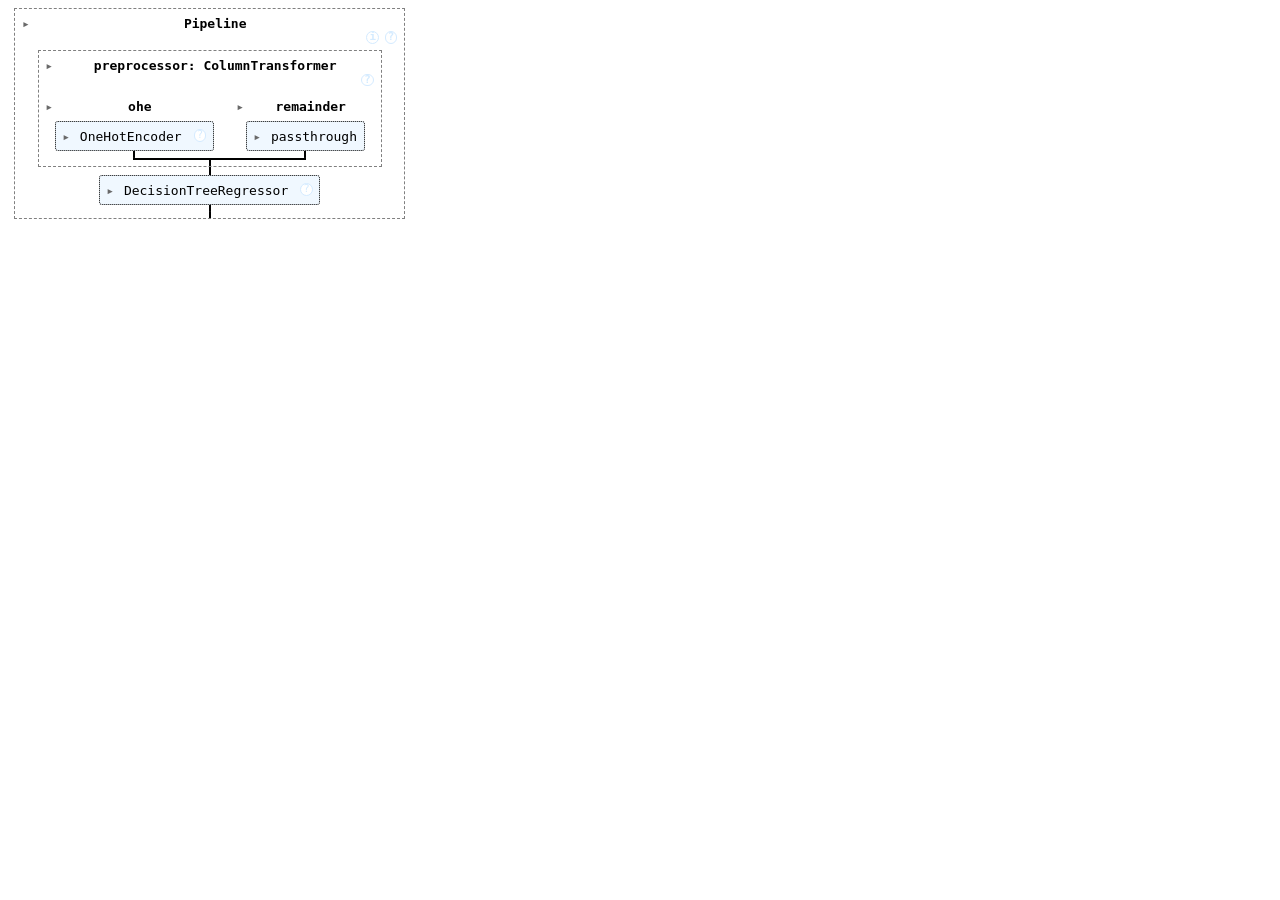
<file: AppleSales_ML_Project/mlruns/1/ac21528252724e8292960189fb26803e/artifacts/estimator.html>
<!DOCTYPE html>
<html lang="en">
  <head>
    <meta charset="UTF-8"/>
  </head>
  <body>
    <style>#sk-container-id-2 {
  /* Definition of color scheme common for light and dark mode */
  --sklearn-color-text: #000;
  --sklearn-color-text-muted: #666;
  --sklearn-color-line: gray;
  /* Definition of color scheme for unfitted estimators */
  --sklearn-color-unfitted-level-0: #fff5e6;
  --sklearn-color-unfitted-level-1: #f6e4d2;
  --sklearn-color-unfitted-level-2: #ffe0b3;
  --sklearn-color-unfitted-level-3: chocolate;
  /* Definition of color scheme for fitted estimators */
  --sklearn-color-fitted-level-0: #f0f8ff;
  --sklearn-color-fitted-level-1: #d4ebff;
  --sklearn-color-fitted-level-2: #b3dbfd;
  --sklearn-color-fitted-level-3: cornflowerblue;

  /* Specific color for light theme */
  --sklearn-color-text-on-default-background: var(--sg-text-color, var(--theme-code-foreground, var(--jp-content-font-color1, black)));
  --sklearn-color-background: var(--sg-background-color, var(--theme-background, var(--jp-layout-color0, white)));
  --sklearn-color-border-box: var(--sg-text-color, var(--theme-code-foreground, var(--jp-content-font-color1, black)));
  --sklearn-color-icon: #696969;

  @media (prefers-color-scheme: dark) {
    /* Redefinition of color scheme for dark theme */
    --sklearn-color-text-on-default-background: var(--sg-text-color, var(--theme-code-foreground, var(--jp-content-font-color1, white)));
    --sklearn-color-background: var(--sg-background-color, var(--theme-background, var(--jp-layout-color0, #111)));
    --sklearn-color-border-box: var(--sg-text-color, var(--theme-code-foreground, var(--jp-content-font-color1, white)));
    --sklearn-color-icon: #878787;
  }
}

#sk-container-id-2 {
  color: var(--sklearn-color-text);
}

#sk-container-id-2 pre {
  padding: 0;
}

#sk-container-id-2 input.sk-hidden--visually {
  border: 0;
  clip: rect(1px 1px 1px 1px);
  clip: rect(1px, 1px, 1px, 1px);
  height: 1px;
  margin: -1px;
  overflow: hidden;
  padding: 0;
  position: absolute;
  width: 1px;
}

#sk-container-id-2 div.sk-dashed-wrapped {
  border: 1px dashed var(--sklearn-color-line);
  margin: 0 0.4em 0.5em 0.4em;
  box-sizing: border-box;
  padding-bottom: 0.4em;
  background-color: var(--sklearn-color-background);
}

#sk-container-id-2 div.sk-container {
  /* jupyter's `normalize.less` sets `[hidden] { display: none; }`
     but bootstrap.min.css set `[hidden] { display: none !important; }`
     so we also need the `!important` here to be able to override the
     default hidden behavior on the sphinx rendered scikit-learn.org.
     See: https://github.com/scikit-learn/scikit-learn/issues/21755 */
  display: inline-block !important;
  position: relative;
}

#sk-container-id-2 div.sk-text-repr-fallback {
  display: none;
}

div.sk-parallel-item,
div.sk-serial,
div.sk-item {
  /* draw centered vertical line to link estimators */
  background-image: linear-gradient(var(--sklearn-color-text-on-default-background), var(--sklearn-color-text-on-default-background));
  background-size: 2px 100%;
  background-repeat: no-repeat;
  background-position: center center;
}

/* Parallel-specific style estimator block */

#sk-container-id-2 div.sk-parallel-item::after {
  content: "";
  width: 100%;
  border-bottom: 2px solid var(--sklearn-color-text-on-default-background);
  flex-grow: 1;
}

#sk-container-id-2 div.sk-parallel {
  display: flex;
  align-items: stretch;
  justify-content: center;
  background-color: var(--sklearn-color-background);
  position: relative;
}

#sk-container-id-2 div.sk-parallel-item {
  display: flex;
  flex-direction: column;
}

#sk-container-id-2 div.sk-parallel-item:first-child::after {
  align-self: flex-end;
  width: 50%;
}

#sk-container-id-2 div.sk-parallel-item:last-child::after {
  align-self: flex-start;
  width: 50%;
}

#sk-container-id-2 div.sk-parallel-item:only-child::after {
  width: 0;
}

/* Serial-specific style estimator block */

#sk-container-id-2 div.sk-serial {
  display: flex;
  flex-direction: column;
  align-items: center;
  background-color: var(--sklearn-color-background);
  padding-right: 1em;
  padding-left: 1em;
}


/* Toggleable style: style used for estimator/Pipeline/ColumnTransformer box that is
clickable and can be expanded/collapsed.
- Pipeline and ColumnTransformer use this feature and define the default style
- Estimators will overwrite some part of the style using the `sk-estimator` class
*/

/* Pipeline and ColumnTransformer style (default) */

#sk-container-id-2 div.sk-toggleable {
  /* Default theme specific background. It is overwritten whether we have a
  specific estimator or a Pipeline/ColumnTransformer */
  background-color: var(--sklearn-color-background);
}

/* Toggleable label */
#sk-container-id-2 label.sk-toggleable__label {
  cursor: pointer;
  display: flex;
  width: 100%;
  margin-bottom: 0;
  padding: 0.5em;
  box-sizing: border-box;
  text-align: center;
  align-items: start;
  justify-content: space-between;
  gap: 0.5em;
}

#sk-container-id-2 label.sk-toggleable__label .caption {
  font-size: 0.6rem;
  font-weight: lighter;
  color: var(--sklearn-color-text-muted);
}

#sk-container-id-2 label.sk-toggleable__label-arrow:before {
  /* Arrow on the left of the label */
  content: "▸";
  float: left;
  margin-right: 0.25em;
  color: var(--sklearn-color-icon);
}

#sk-container-id-2 label.sk-toggleable__label-arrow:hover:before {
  color: var(--sklearn-color-text);
}

/* Toggleable content - dropdown */

#sk-container-id-2 div.sk-toggleable__content {
  display: none;
  text-align: left;
  /* unfitted */
  background-color: var(--sklearn-color-unfitted-level-0);
}

#sk-container-id-2 div.sk-toggleable__content.fitted {
  /* fitted */
  background-color: var(--sklearn-color-fitted-level-0);
}

#sk-container-id-2 div.sk-toggleable__content pre {
  margin: 0.2em;
  border-radius: 0.25em;
  color: var(--sklearn-color-text);
  /* unfitted */
  background-color: var(--sklearn-color-unfitted-level-0);
}

#sk-container-id-2 div.sk-toggleable__content.fitted pre {
  /* unfitted */
  background-color: var(--sklearn-color-fitted-level-0);
}

#sk-container-id-2 input.sk-toggleable__control:checked~div.sk-toggleable__content {
  /* Expand drop-down */
  display: block;
  width: 100%;
  overflow: visible;
}

#sk-container-id-2 input.sk-toggleable__control:checked~label.sk-toggleable__label-arrow:before {
  content: "▾";
}

/* Pipeline/ColumnTransformer-specific style */

#sk-container-id-2 div.sk-label input.sk-toggleable__control:checked~label.sk-toggleable__label {
  color: var(--sklearn-color-text);
  background-color: var(--sklearn-color-unfitted-level-2);
}

#sk-container-id-2 div.sk-label.fitted input.sk-toggleable__control:checked~label.sk-toggleable__label {
  background-color: var(--sklearn-color-fitted-level-2);
}

/* Estimator-specific style */

/* Colorize estimator box */
#sk-container-id-2 div.sk-estimator input.sk-toggleable__control:checked~label.sk-toggleable__label {
  /* unfitted */
  background-color: var(--sklearn-color-unfitted-level-2);
}

#sk-container-id-2 div.sk-estimator.fitted input.sk-toggleable__control:checked~label.sk-toggleable__label {
  /* fitted */
  background-color: var(--sklearn-color-fitted-level-2);
}

#sk-container-id-2 div.sk-label label.sk-toggleable__label,
#sk-container-id-2 div.sk-label label {
  /* The background is the default theme color */
  color: var(--sklearn-color-text-on-default-background);
}

/* On hover, darken the color of the background */
#sk-container-id-2 div.sk-label:hover label.sk-toggleable__label {
  color: var(--sklearn-color-text);
  background-color: var(--sklearn-color-unfitted-level-2);
}

/* Label box, darken color on hover, fitted */
#sk-container-id-2 div.sk-label.fitted:hover label.sk-toggleable__label.fitted {
  color: var(--sklearn-color-text);
  background-color: var(--sklearn-color-fitted-level-2);
}

/* Estimator label */

#sk-container-id-2 div.sk-label label {
  font-family: monospace;
  font-weight: bold;
  display: inline-block;
  line-height: 1.2em;
}

#sk-container-id-2 div.sk-label-container {
  text-align: center;
}

/* Estimator-specific */
#sk-container-id-2 div.sk-estimator {
  font-family: monospace;
  border: 1px dotted var(--sklearn-color-border-box);
  border-radius: 0.25em;
  box-sizing: border-box;
  margin-bottom: 0.5em;
  /* unfitted */
  background-color: var(--sklearn-color-unfitted-level-0);
}

#sk-container-id-2 div.sk-estimator.fitted {
  /* fitted */
  background-color: var(--sklearn-color-fitted-level-0);
}

/* on hover */
#sk-container-id-2 div.sk-estimator:hover {
  /* unfitted */
  background-color: var(--sklearn-color-unfitted-level-2);
}

#sk-container-id-2 div.sk-estimator.fitted:hover {
  /* fitted */
  background-color: var(--sklearn-color-fitted-level-2);
}

/* Specification for estimator info (e.g. "i" and "?") */

/* Common style for "i" and "?" */

.sk-estimator-doc-link,
a:link.sk-estimator-doc-link,
a:visited.sk-estimator-doc-link {
  float: right;
  font-size: smaller;
  line-height: 1em;
  font-family: monospace;
  background-color: var(--sklearn-color-background);
  border-radius: 1em;
  height: 1em;
  width: 1em;
  text-decoration: none !important;
  margin-left: 0.5em;
  text-align: center;
  /* unfitted */
  border: var(--sklearn-color-unfitted-level-1) 1pt solid;
  color: var(--sklearn-color-unfitted-level-1);
}

.sk-estimator-doc-link.fitted,
a:link.sk-estimator-doc-link.fitted,
a:visited.sk-estimator-doc-link.fitted {
  /* fitted */
  border: var(--sklearn-color-fitted-level-1) 1pt solid;
  color: var(--sklearn-color-fitted-level-1);
}

/* On hover */
div.sk-estimator:hover .sk-estimator-doc-link:hover,
.sk-estimator-doc-link:hover,
div.sk-label-container:hover .sk-estimator-doc-link:hover,
.sk-estimator-doc-link:hover {
  /* unfitted */
  background-color: var(--sklearn-color-unfitted-level-3);
  color: var(--sklearn-color-background);
  text-decoration: none;
}

div.sk-estimator.fitted:hover .sk-estimator-doc-link.fitted:hover,
.sk-estimator-doc-link.fitted:hover,
div.sk-label-container:hover .sk-estimator-doc-link.fitted:hover,
.sk-estimator-doc-link.fitted:hover {
  /* fitted */
  background-color: var(--sklearn-color-fitted-level-3);
  color: var(--sklearn-color-background);
  text-decoration: none;
}

/* Span, style for the box shown on hovering the info icon */
.sk-estimator-doc-link span {
  display: none;
  z-index: 9999;
  position: relative;
  font-weight: normal;
  right: .2ex;
  padding: .5ex;
  margin: .5ex;
  width: min-content;
  min-width: 20ex;
  max-width: 50ex;
  color: var(--sklearn-color-text);
  box-shadow: 2pt 2pt 4pt #999;
  /* unfitted */
  background: var(--sklearn-color-unfitted-level-0);
  border: .5pt solid var(--sklearn-color-unfitted-level-3);
}

.sk-estimator-doc-link.fitted span {
  /* fitted */
  background: var(--sklearn-color-fitted-level-0);
  border: var(--sklearn-color-fitted-level-3);
}

.sk-estimator-doc-link:hover span {
  display: block;
}

/* "?"-specific style due to the `<a>` HTML tag */

#sk-container-id-2 a.estimator_doc_link {
  float: right;
  font-size: 1rem;
  line-height: 1em;
  font-family: monospace;
  background-color: var(--sklearn-color-background);
  border-radius: 1rem;
  height: 1rem;
  width: 1rem;
  text-decoration: none;
  /* unfitted */
  color: var(--sklearn-color-unfitted-level-1);
  border: var(--sklearn-color-unfitted-level-1) 1pt solid;
}

#sk-container-id-2 a.estimator_doc_link.fitted {
  /* fitted */
  border: var(--sklearn-color-fitted-level-1) 1pt solid;
  color: var(--sklearn-color-fitted-level-1);
}

/* On hover */
#sk-container-id-2 a.estimator_doc_link:hover {
  /* unfitted */
  background-color: var(--sklearn-color-unfitted-level-3);
  color: var(--sklearn-color-background);
  text-decoration: none;
}

#sk-container-id-2 a.estimator_doc_link.fitted:hover {
  /* fitted */
  background-color: var(--sklearn-color-fitted-level-3);
}

.estimator-table summary {
    padding: .5rem;
    font-family: monospace;
    cursor: pointer;
}

.estimator-table details[open] {
    padding-left: 0.1rem;
    padding-right: 0.1rem;
    padding-bottom: 0.3rem;
}

.estimator-table .parameters-table {
    margin-left: auto !important;
    margin-right: auto !important;
}

.estimator-table .parameters-table tr:nth-child(odd) {
    background-color: #fff;
}

.estimator-table .parameters-table tr:nth-child(even) {
    background-color: #f6f6f6;
}

.estimator-table .parameters-table tr:hover {
    background-color: #e0e0e0;
}

.estimator-table table td {
    border: 1px solid rgba(106, 105, 104, 0.232);
}

.user-set td {
    color:rgb(255, 94, 0);
    text-align: left;
}

.user-set td.value pre {
    color:rgb(255, 94, 0) !important;
    background-color: transparent !important;
}

.default td {
    color: black;
    text-align: left;
}

.user-set td i,
.default td i {
    color: black;
}

.copy-paste-icon {
    background-image: url([data-uri]);
    background-repeat: no-repeat;
    background-size: 14px 14px;
    background-position: 0;
    display: inline-block;
    width: 14px;
    height: 14px;
    cursor: pointer;
}
</style><body><div id="sk-container-id-2" class="sk-top-container"><div class="sk-text-repr-fallback"><pre>Pipeline(steps=[(&#x27;preprocessor&#x27;,
                 ColumnTransformer(remainder=&#x27;passthrough&#x27;,
                                   transformers=[(&#x27;ohe&#x27;,
                                                  OneHotEncoder(drop=&#x27;first&#x27;,
                                                                handle_unknown=&#x27;ignore&#x27;,
                                                                sparse_output=False),
                                                  [&#x27;Product_Name&#x27;, &#x27;Store_Name&#x27;,
                                                   &#x27;City&#x27;, &#x27;Country&#x27;,
                                                   &#x27;category_name&#x27;])])),
                (&#x27;DecisionTreeRegressor&#x27;, DecisionTreeRegressor(max_depth=5))])</pre><b>In a Jupyter environment, please rerun this cell to show the HTML representation or trust the notebook. <br />On GitHub, the HTML representation is unable to render, please try loading this page with nbviewer.org.</b></div><div class="sk-container" hidden><div class="sk-item sk-dashed-wrapped"><div class="sk-label-container"><div class="sk-label fitted sk-toggleable"><input class="sk-toggleable__control sk-hidden--visually" id="sk-estimator-id-8" type="checkbox" ><label for="sk-estimator-id-8" class="sk-toggleable__label fitted sk-toggleable__label-arrow"><div><div>Pipeline</div></div><div><a class="sk-estimator-doc-link fitted" rel="noreferrer" target="_blank" href="https://scikit-learn.org/1.7/modules/generated/sklearn.pipeline.Pipeline.html">?<span>Documentation for Pipeline</span></a><span class="sk-estimator-doc-link fitted">i<span>Fitted</span></span></div></label><div class="sk-toggleable__content fitted" data-param-prefix="">
        <div class="estimator-table">
            <details>
                <summary>Parameters</summary>
                <table class="parameters-table">
                  <tbody>
                    
        <tr class="user-set">
            <td><i class="copy-paste-icon"
                 onclick="copyToClipboard('steps',
                          this.parentElement.nextElementSibling)"
            ></i></td>
            <td class="param">steps&nbsp;</td>
            <td class="value">[(&#x27;preprocessor&#x27;, ...), (&#x27;DecisionTreeRegressor&#x27;, ...)]</td>
        </tr>
    

        <tr class="default">
            <td><i class="copy-paste-icon"
                 onclick="copyToClipboard('transform_input',
                          this.parentElement.nextElementSibling)"
            ></i></td>
            <td class="param">transform_input&nbsp;</td>
            <td class="value">None</td>
        </tr>
    

        <tr class="default">
            <td><i class="copy-paste-icon"
                 onclick="copyToClipboard('memory',
                          this.parentElement.nextElementSibling)"
            ></i></td>
            <td class="param">memory&nbsp;</td>
            <td class="value">None</td>
        </tr>
    

        <tr class="default">
            <td><i class="copy-paste-icon"
                 onclick="copyToClipboard('verbose',
                          this.parentElement.nextElementSibling)"
            ></i></td>
            <td class="param">verbose&nbsp;</td>
            <td class="value">False</td>
        </tr>
    
                  </tbody>
                </table>
            </details>
        </div>
    </div></div></div><div class="sk-serial"><div class="sk-item sk-dashed-wrapped"><div class="sk-label-container"><div class="sk-label fitted sk-toggleable"><input class="sk-toggleable__control sk-hidden--visually" id="sk-estimator-id-9" type="checkbox" ><label for="sk-estimator-id-9" class="sk-toggleable__label fitted sk-toggleable__label-arrow"><div><div>preprocessor: ColumnTransformer</div></div><div><a class="sk-estimator-doc-link fitted" rel="noreferrer" target="_blank" href="https://scikit-learn.org/1.7/modules/generated/sklearn.compose.ColumnTransformer.html">?<span>Documentation for preprocessor: ColumnTransformer</span></a></div></label><div class="sk-toggleable__content fitted" data-param-prefix="preprocessor__">
        <div class="estimator-table">
            <details>
                <summary>Parameters</summary>
                <table class="parameters-table">
                  <tbody>
                    
        <tr class="user-set">
            <td><i class="copy-paste-icon"
                 onclick="copyToClipboard('transformers',
                          this.parentElement.nextElementSibling)"
            ></i></td>
            <td class="param">transformers&nbsp;</td>
            <td class="value">[(&#x27;ohe&#x27;, ...)]</td>
        </tr>
    

        <tr class="user-set">
            <td><i class="copy-paste-icon"
                 onclick="copyToClipboard('remainder',
                          this.parentElement.nextElementSibling)"
            ></i></td>
            <td class="param">remainder&nbsp;</td>
            <td class="value">&#x27;passthrough&#x27;</td>
        </tr>
    

        <tr class="default">
            <td><i class="copy-paste-icon"
                 onclick="copyToClipboard('sparse_threshold',
                          this.parentElement.nextElementSibling)"
            ></i></td>
            <td class="param">sparse_threshold&nbsp;</td>
            <td class="value">0.3</td>
        </tr>
    

        <tr class="default">
            <td><i class="copy-paste-icon"
                 onclick="copyToClipboard('n_jobs',
                          this.parentElement.nextElementSibling)"
            ></i></td>
            <td class="param">n_jobs&nbsp;</td>
            <td class="value">None</td>
        </tr>
    

        <tr class="default">
            <td><i class="copy-paste-icon"
                 onclick="copyToClipboard('transformer_weights',
                          this.parentElement.nextElementSibling)"
            ></i></td>
            <td class="param">transformer_weights&nbsp;</td>
            <td class="value">None</td>
        </tr>
    

        <tr class="default">
            <td><i class="copy-paste-icon"
                 onclick="copyToClipboard('verbose',
                          this.parentElement.nextElementSibling)"
            ></i></td>
            <td class="param">verbose&nbsp;</td>
            <td class="value">False</td>
        </tr>
    

        <tr class="default">
            <td><i class="copy-paste-icon"
                 onclick="copyToClipboard('verbose_feature_names_out',
                          this.parentElement.nextElementSibling)"
            ></i></td>
            <td class="param">verbose_feature_names_out&nbsp;</td>
            <td class="value">True</td>
        </tr>
    

        <tr class="default">
            <td><i class="copy-paste-icon"
                 onclick="copyToClipboard('force_int_remainder_cols',
                          this.parentElement.nextElementSibling)"
            ></i></td>
            <td class="param">force_int_remainder_cols&nbsp;</td>
            <td class="value">&#x27;deprecated&#x27;</td>
        </tr>
    
                  </tbody>
                </table>
            </details>
        </div>
    </div></div></div><div class="sk-parallel"><div class="sk-parallel-item"><div class="sk-item"><div class="sk-label-container"><div class="sk-label fitted sk-toggleable"><input class="sk-toggleable__control sk-hidden--visually" id="sk-estimator-id-10" type="checkbox" ><label for="sk-estimator-id-10" class="sk-toggleable__label fitted sk-toggleable__label-arrow"><div><div>ohe</div></div></label><div class="sk-toggleable__content fitted" data-param-prefix="preprocessor__ohe__"><pre>[&#x27;Product_Name&#x27;, &#x27;Store_Name&#x27;, &#x27;City&#x27;, &#x27;Country&#x27;, &#x27;category_name&#x27;]</pre></div></div></div><div class="sk-serial"><div class="sk-item"><div class="sk-estimator fitted sk-toggleable"><input class="sk-toggleable__control sk-hidden--visually" id="sk-estimator-id-11" type="checkbox" ><label for="sk-estimator-id-11" class="sk-toggleable__label fitted sk-toggleable__label-arrow"><div><div>OneHotEncoder</div></div><div><a class="sk-estimator-doc-link fitted" rel="noreferrer" target="_blank" href="https://scikit-learn.org/1.7/modules/generated/sklearn.preprocessing.OneHotEncoder.html">?<span>Documentation for OneHotEncoder</span></a></div></label><div class="sk-toggleable__content fitted" data-param-prefix="preprocessor__ohe__">
        <div class="estimator-table">
            <details>
                <summary>Parameters</summary>
                <table class="parameters-table">
                  <tbody>
                    
        <tr class="default">
            <td><i class="copy-paste-icon"
                 onclick="copyToClipboard('categories',
                          this.parentElement.nextElementSibling)"
            ></i></td>
            <td class="param">categories&nbsp;</td>
            <td class="value">&#x27;auto&#x27;</td>
        </tr>
    

        <tr class="user-set">
            <td><i class="copy-paste-icon"
                 onclick="copyToClipboard('drop',
                          this.parentElement.nextElementSibling)"
            ></i></td>
            <td class="param">drop&nbsp;</td>
            <td class="value">&#x27;first&#x27;</td>
        </tr>
    

        <tr class="user-set">
            <td><i class="copy-paste-icon"
                 onclick="copyToClipboard('sparse_output',
                          this.parentElement.nextElementSibling)"
            ></i></td>
            <td class="param">sparse_output&nbsp;</td>
            <td class="value">False</td>
        </tr>
    

        <tr class="default">
            <td><i class="copy-paste-icon"
                 onclick="copyToClipboard('dtype',
                          this.parentElement.nextElementSibling)"
            ></i></td>
            <td class="param">dtype&nbsp;</td>
            <td class="value">&lt;class &#x27;numpy.float64&#x27;&gt;</td>
        </tr>
    

        <tr class="user-set">
            <td><i class="copy-paste-icon"
                 onclick="copyToClipboard('handle_unknown',
                          this.parentElement.nextElementSibling)"
            ></i></td>
            <td class="param">handle_unknown&nbsp;</td>
            <td class="value">&#x27;ignore&#x27;</td>
        </tr>
    

        <tr class="default">
            <td><i class="copy-paste-icon"
                 onclick="copyToClipboard('min_frequency',
                          this.parentElement.nextElementSibling)"
            ></i></td>
            <td class="param">min_frequency&nbsp;</td>
            <td class="value">None</td>
        </tr>
    

        <tr class="default">
            <td><i class="copy-paste-icon"
                 onclick="copyToClipboard('max_categories',
                          this.parentElement.nextElementSibling)"
            ></i></td>
            <td class="param">max_categories&nbsp;</td>
            <td class="value">None</td>
        </tr>
    

        <tr class="default">
            <td><i class="copy-paste-icon"
                 onclick="copyToClipboard('feature_name_combiner',
                          this.parentElement.nextElementSibling)"
            ></i></td>
            <td class="param">feature_name_combiner&nbsp;</td>
            <td class="value">&#x27;concat&#x27;</td>
        </tr>
    
                  </tbody>
                </table>
            </details>
        </div>
    </div></div></div></div></div></div><div class="sk-parallel-item"><div class="sk-item"><div class="sk-label-container"><div class="sk-label fitted sk-toggleable"><input class="sk-toggleable__control sk-hidden--visually" id="sk-estimator-id-12" type="checkbox" ><label for="sk-estimator-id-12" class="sk-toggleable__label fitted sk-toggleable__label-arrow"><div><div>remainder</div></div></label><div class="sk-toggleable__content fitted" data-param-prefix="preprocessor__remainder__"><pre>[&#x27;Price&#x27;, &#x27;quantity&#x27;, &#x27;sale_month&#x27;, &#x27;sale_year&#x27;, &#x27;Launch_Year&#x27;, &#x27;Launch_Month&#x27;]</pre></div></div></div><div class="sk-serial"><div class="sk-item"><div class="sk-estimator fitted sk-toggleable"><input class="sk-toggleable__control sk-hidden--visually" id="sk-estimator-id-13" type="checkbox" ><label for="sk-estimator-id-13" class="sk-toggleable__label fitted sk-toggleable__label-arrow"><div><div>passthrough</div></div></label><div class="sk-toggleable__content fitted" data-param-prefix="preprocessor__remainder__"><pre>passthrough</pre></div></div></div></div></div></div></div></div><div class="sk-item"><div class="sk-estimator fitted sk-toggleable"><input class="sk-toggleable__control sk-hidden--visually" id="sk-estimator-id-14" type="checkbox" ><label for="sk-estimator-id-14" class="sk-toggleable__label fitted sk-toggleable__label-arrow"><div><div>DecisionTreeRegressor</div></div><div><a class="sk-estimator-doc-link fitted" rel="noreferrer" target="_blank" href="https://scikit-learn.org/1.7/modules/generated/sklearn.tree.DecisionTreeRegressor.html">?<span>Documentation for DecisionTreeRegressor</span></a></div></label><div class="sk-toggleable__content fitted" data-param-prefix="DecisionTreeRegressor__">
        <div class="estimator-table">
            <details>
                <summary>Parameters</summary>
                <table class="parameters-table">
                  <tbody>
                    
        <tr class="default">
            <td><i class="copy-paste-icon"
                 onclick="copyToClipboard('criterion',
                          this.parentElement.nextElementSibling)"
            ></i></td>
            <td class="param">criterion&nbsp;</td>
            <td class="value">&#x27;squared_error&#x27;</td>
        </tr>
    

        <tr class="default">
            <td><i class="copy-paste-icon"
                 onclick="copyToClipboard('splitter',
                          this.parentElement.nextElementSibling)"
            ></i></td>
            <td class="param">splitter&nbsp;</td>
            <td class="value">&#x27;best&#x27;</td>
        </tr>
    

        <tr class="user-set">
            <td><i class="copy-paste-icon"
                 onclick="copyToClipboard('max_depth',
                          this.parentElement.nextElementSibling)"
            ></i></td>
            <td class="param">max_depth&nbsp;</td>
            <td class="value">5</td>
        </tr>
    

        <tr class="default">
            <td><i class="copy-paste-icon"
                 onclick="copyToClipboard('min_samples_split',
                          this.parentElement.nextElementSibling)"
            ></i></td>
            <td class="param">min_samples_split&nbsp;</td>
            <td class="value">2</td>
        </tr>
    

        <tr class="default">
            <td><i class="copy-paste-icon"
                 onclick="copyToClipboard('min_samples_leaf',
                          this.parentElement.nextElementSibling)"
            ></i></td>
            <td class="param">min_samples_leaf&nbsp;</td>
            <td class="value">1</td>
        </tr>
    

        <tr class="default">
            <td><i class="copy-paste-icon"
                 onclick="copyToClipboard('min_weight_fraction_leaf',
                          this.parentElement.nextElementSibling)"
            ></i></td>
            <td class="param">min_weight_fraction_leaf&nbsp;</td>
            <td class="value">0.0</td>
        </tr>
    

        <tr class="default">
            <td><i class="copy-paste-icon"
                 onclick="copyToClipboard('max_features',
                          this.parentElement.nextElementSibling)"
            ></i></td>
            <td class="param">max_features&nbsp;</td>
            <td class="value">None</td>
        </tr>
    

        <tr class="default">
            <td><i class="copy-paste-icon"
                 onclick="copyToClipboard('random_state',
                          this.parentElement.nextElementSibling)"
            ></i></td>
            <td class="param">random_state&nbsp;</td>
            <td class="value">None</td>
        </tr>
    

        <tr class="default">
            <td><i class="copy-paste-icon"
                 onclick="copyToClipboard('max_leaf_nodes',
                          this.parentElement.nextElementSibling)"
            ></i></td>
            <td class="param">max_leaf_nodes&nbsp;</td>
            <td class="value">None</td>
        </tr>
    

        <tr class="default">
            <td><i class="copy-paste-icon"
                 onclick="copyToClipboard('min_impurity_decrease',
                          this.parentElement.nextElementSibling)"
            ></i></td>
            <td class="param">min_impurity_decrease&nbsp;</td>
            <td class="value">0.0</td>
        </tr>
    

        <tr class="default">
            <td><i class="copy-paste-icon"
                 onclick="copyToClipboard('ccp_alpha',
                          this.parentElement.nextElementSibling)"
            ></i></td>
            <td class="param">ccp_alpha&nbsp;</td>
            <td class="value">0.0</td>
        </tr>
    

        <tr class="default">
            <td><i class="copy-paste-icon"
                 onclick="copyToClipboard('monotonic_cst',
                          this.parentElement.nextElementSibling)"
            ></i></td>
            <td class="param">monotonic_cst&nbsp;</td>
            <td class="value">None</td>
        </tr>
    
                  </tbody>
                </table>
            </details>
        </div>
    </div></div></div></div></div></div></div><script>function copyToClipboard(text, element) {
    // Get the parameter prefix from the closest toggleable content
    const toggleableContent = element.closest('.sk-toggleable__content');
    const paramPrefix = toggleableContent ? toggleableContent.dataset.paramPrefix : '';
    const fullParamName = paramPrefix ? `${paramPrefix}${text}` : text;

    const originalStyle = element.style;
    const computedStyle = window.getComputedStyle(element);
    const originalWidth = computedStyle.width;
    const originalHTML = element.innerHTML.replace('Copied!', '');

    navigator.clipboard.writeText(fullParamName)
        .then(() => {
            element.style.width = originalWidth;
            element.style.color = 'green';
            element.innerHTML = "Copied!";

            setTimeout(() => {
                element.innerHTML = originalHTML;
                element.style = originalStyle;
            }, 2000);
        })
        .catch(err => {
            console.error('Failed to copy:', err);
            element.style.color = 'red';
            element.innerHTML = "Failed!";
            setTimeout(() => {
                element.innerHTML = originalHTML;
                element.style = originalStyle;
            }, 2000);
        });
    return false;
}

document.querySelectorAll('.fa-regular.fa-copy').forEach(function(element) {
    const toggleableContent = element.closest('.sk-toggleable__content');
    const paramPrefix = toggleableContent ? toggleableContent.dataset.paramPrefix : '';
    const paramName = element.parentElement.nextElementSibling.textContent.trim();
    const fullParamName = paramPrefix ? `${paramPrefix}${paramName}` : paramName;

    element.setAttribute('title', fullParamName);
});
</script></body>
  </body>
</html>
</file>
